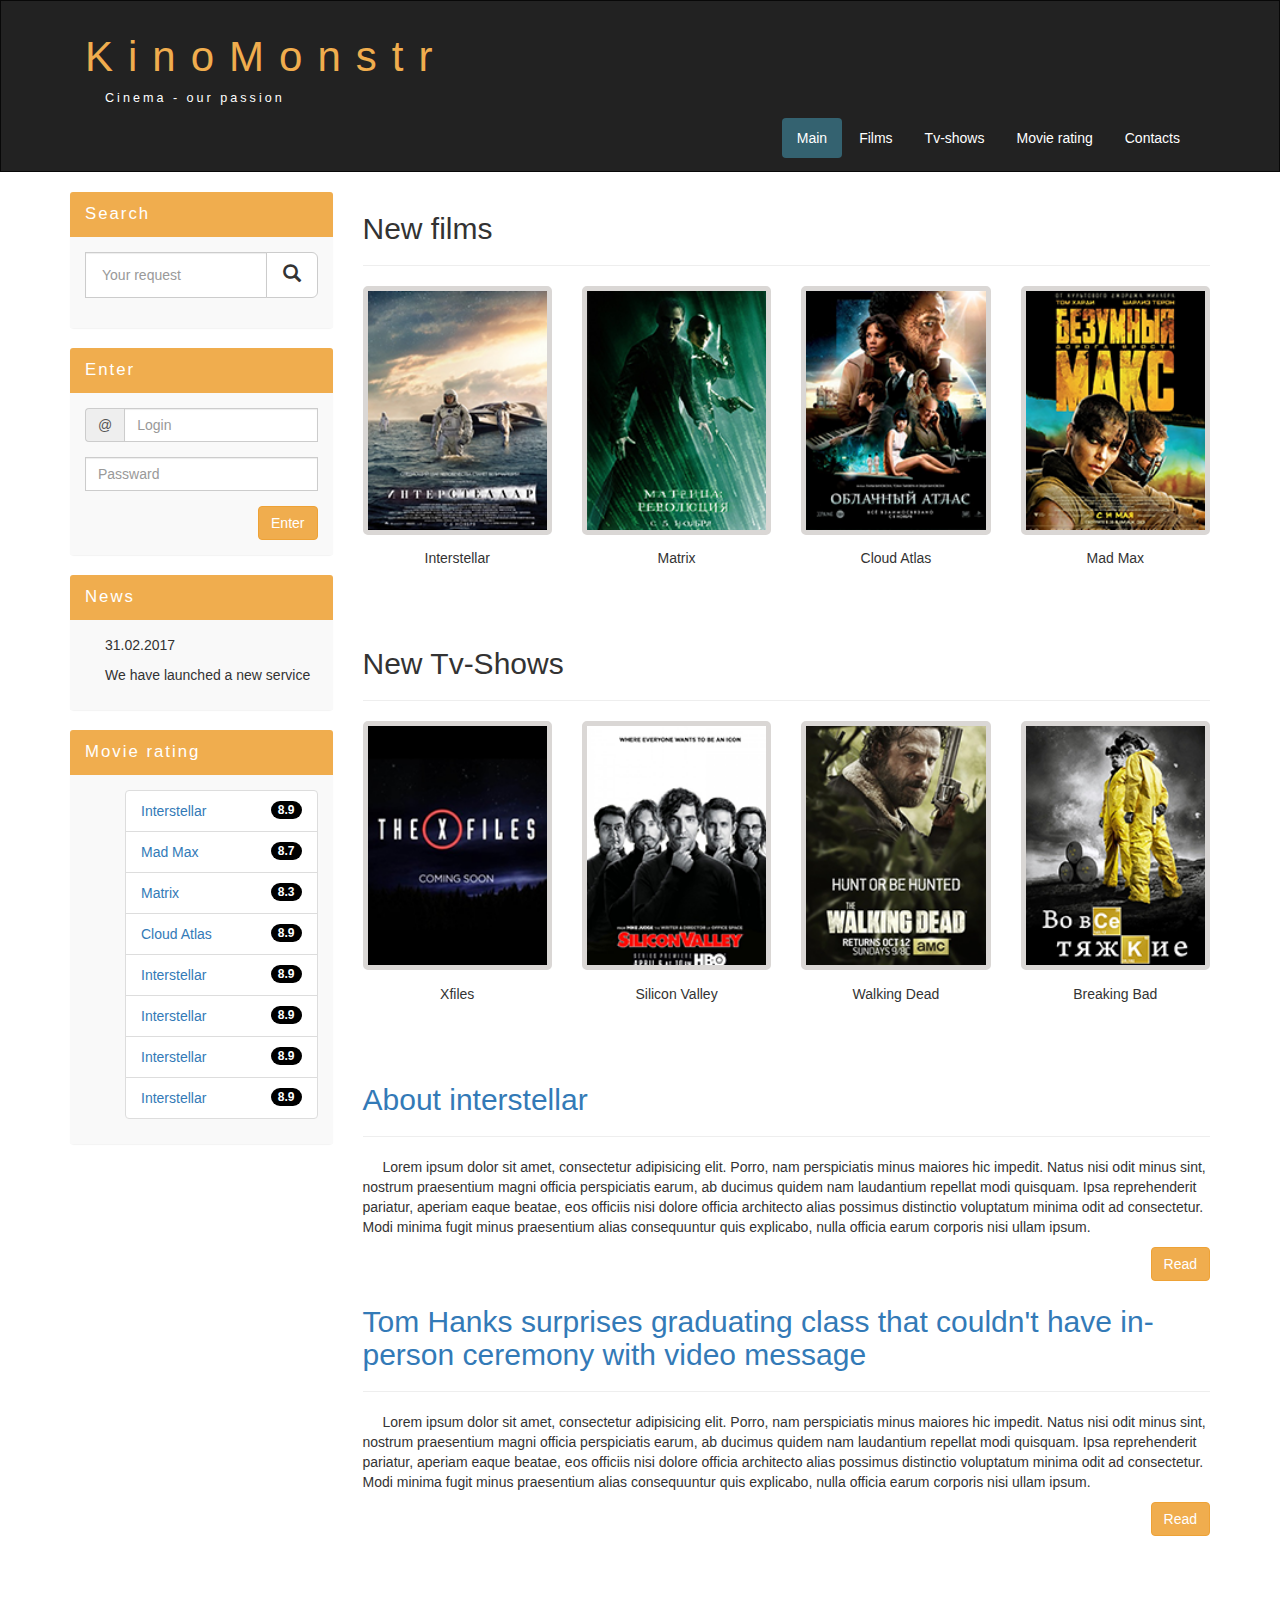
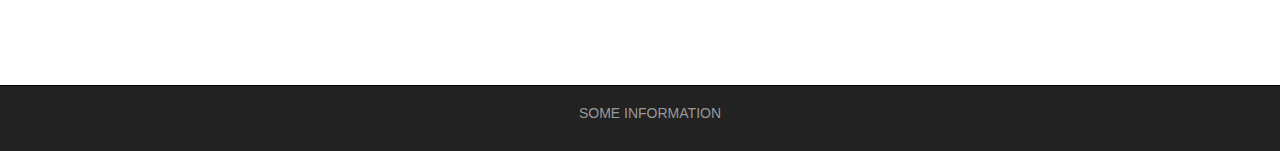
<file: kinomonster-bootstrap/index.html>
<!DOCTYPE html>
<html lang="en">
  <head>
    <meta charset="utf-8">
    <meta http-equiv="X-UA-Compatible" content="IE=edge">
    <meta name="viewport" content="width=device-width, initial-scale=1">
    <!-- The above 3 meta tags *must* come first in the head; any other head content must come *after* these tags -->
    <title>Main Kino-Monstr</title>

    <!-- Bootstrap -->
    <link href="assets/css/bootstrap.min.css" rel="stylesheet">
    <link rel="stylesheet" href="assets/css/style.css">

    <!-- HTML5 shim and Respond.js for IE8 support of HTML5 elements and media queries -->
    <!-- WARNING: Respond.js doesn't work if you view the page via file:// -->
    <!--[if lt IE 9]>
      <script src="https://oss.maxcdn.com/html5shiv/3.7.3/html5shiv.min.js"></script>
      <script src="https://oss.maxcdn.com/respond/1.4.2/respond.min.js"></script>
    <![endif]-->
</head>

<body>

    <div class="container-fluid">
        <div class="row">
            <nav role="navigation" class="navbar navbar-inverse">
                <div class="container">
                    <div class="navbar-header header">
                        <div class="container">
                            <div class="row">
                                <div class="col-lg-12">
                                    <h1><a href="#">KinoMonstr</a></h1>
                                    <p>Cinema - our passion</p>
                                </div>
                            </div>
                        </div>
                        <button type="button" data-target="#navbarCollapse" data-toggle="collapse" class="navbar-toggle">
                            <span class="sr-only">Toggle navigation</span>
                            <span class="icon-bar"></span>
                            <span class="icon-bar"></span>
                            <span class="icon-bar"></span>
                        </button>
                    </div>
                    <div id="navbarCollapse" class="collapse navbar-collapse navbar-right">

                        <ul class="nav nav-pills ">
                            <li class="active"> <a href="index.html">Main</a></li>
                            <li><a href="films.html">Films</a></li>
                            <li><a href="tv-shows.html">Tv-shows</a></li>
                            <li><a href="rating.html">Movie rating</a></li>
                            <li><a href="contact.hml">Contacts</a></li>
                        </ul>
                    </div>
                </div>

            </nav>
        </div>
    </div>
    <div class="wrapper">
        <div class="container">
            <div class="row">
                <div class="col-lg-9 col-lg-push-3">
                    <form role="search" class="visible-xs">
                        <div class="form-group">
                            <div class="input-group">
                                <input type="search" class="form-control input-lg" placeholder="Your request">
                                <div class="input-group-btn">
                                    <button class="btn btn-default btn-lg" type="submit"><i class="glyphicon glyphicon-search"></i></button>
                                </div>
                            </div>
                        </div>
                    </form>
                    <h2>New films</h2>
                    <hr>
                    <div class="row">

                        <div class="films_block col-lg-3 col-md-3 col-sm-3 col-xs-6">
                            <a href="show.html"><img src="assets/img/inter.png" alt="Interstellar"></a>
                            <div class="film_label "><a href="show.html">Interstellar</a></div>
                        </div>
                        <div class="films_block col-lg-3 col-md-3 col-sm-3 col-xs-6">
                            <a href="show.html"><img src="assets/img/matrix.png" alt="Matrix"></a>
                            <div class="film_label" ><a href="show.html">Matrix</a></div>
                        </div>
                        <div class="films_block col-lg-3 col-md-3 col-sm-3 col-xs-6">
                                <a href="show.html"><img src="assets/img/cloud.png" alt="Cloud Atlas"></a>
                            <div class="film_label"><a href="show.html">Cloud Atlas</a></div>
                        </div>
                        <div class="films_block col-lg-3 col-md-3 col-sm-3 col-xs-6">
                            <a href="show.html"><img src="assets/img/max.png" alt="Mad Max"></a>
                            <div class="film_label"><a href="show.html">Mad Max</a></div>
                        </div>

                    </div>
                    <div class="margin-8"></div>
                    <h2>New Tv-Shows</h2>
                    <hr>
                    <div class="row">

                        <div class="tv-shows_block col-lg-3 col-md-3 col-sm-3 col-xs-6">
                            <a href="show.html"><img src="assets/img/xfiles.png" alt="Xfiles"></a>
                            <div class="tv-shows_label"><a href="show.html">Xfiles</a></div>
                        </div>
                        <div class="tv-shows_block col-lg-3 col-md-3 col-sm-3 col-xs-6">
                            <a href="show.html"><img src="assets/img/silicon.png" alt="SiliconValley"></a>
                            <div class="tv-shows_label"><a href="show.html">Silicon Valley</a></div>
                        </div>
                        <div class="tv-shows_block col-lg-3 col-md-3 col-sm-3 col-xs-6">
                            <a href="show.html"><img src="assets/img/dead.png" alt="WalkingDead"></a>
                            <div class="tv-shows_label"><a href="show.html">Walking Dead</a></div>
                        </div>
                        <div class="tv-shows_block col-lg-3 col-md-3 col-sm-3 col-xs-6">
                            <a href="show.html"><img src="assets/img/breakingbad.png" alt="BreakingBad"></a>
                            <div class="tv-shows_label"><a href="show.html">Breaking Bad</a></div>
                        </div>
                    </div>

                    <div class="margin-8"></div>
                    <a href="#">
                        <h2>About interstellar</h2>
                    </a>
                    <hr>
                    <p>Lorem ipsum dolor sit amet, consectetur adipisicing elit. Porro, nam perspiciatis minus maiores hic impedit. Natus nisi odit minus sint, nostrum praesentium magni officia perspiciatis earum, ab ducimus quidem nam laudantium repellat modi quisquam. Ipsa reprehenderit pariatur, aperiam eaque beatae, eos officiis nisi dolore officia architecto alias possimus distinctio voluptatum minima odit ad consectetur. Modi minima fugit minus praesentium alias consequuntur quis explicabo, nulla officia earum corporis nisi ullam ipsum.</p>
                    <a href="#" class="btn btn-warning  pull-right">Read</a>

                    <div class="margin-8"></div>
                    <a href="#">
                        <h2>Tom Hanks surprises graduating class that couldn't have in-person ceremony with video message</h2>
                    </a>
                    <hr>
                    <p>Lorem ipsum dolor sit amet, consectetur adipisicing elit. Porro, nam perspiciatis minus maiores hic impedit. Natus nisi odit minus sint, nostrum praesentium magni officia perspiciatis earum, ab ducimus quidem nam laudantium repellat modi quisquam. Ipsa reprehenderit pariatur, aperiam eaque beatae, eos officiis nisi dolore officia architecto alias possimus distinctio voluptatum minima odit ad consectetur. Modi minima fugit minus praesentium alias consequuntur quis explicabo, nulla officia earum corporis nisi ullam ipsum.</p>
                    <a href="#" class="btn btn-warning pull-right">Read</a>
                    <div class="margin-8 clear"></div>
                </div>
                <div class="col-lg-3 col-lg-pull-9">
                    <div class="panel panel-info hidden-xs">
                        <div class="panel-heading">
                            <div class="sidebar-header">Search</div>
                        </div>
                        <div class="panel-body">
                            <form role="search">
                                <div class="form-group">
                                    <div class="input-group">
                                        <input type="search" class="form-control input-lg" placeholder="Your request">
                                        <div class="input-group-btn">
                                            <button class="btn btn-default btn-lg" type="submit"><i class="glyphicon glyphicon-search"></i></button>
                                        </div>
                                    </div>
                                </div>
                            </form>
                        </div>
                    </div>
                    <div class="panel panel-info ">
                        <div class="panel-heading">
                            <div class="sidebar-header">Enter</div>
                        </div>
                        <div class="panel-body">
                            <form role="form">
                                <div class="form-group">
                                  <div class="input-group">
                                      <span class="input-group-addon">@</span>
                                    <input type="text" class="form-control input-lage" placeholder="Login">
                                  </div>
                                   
                                </div>
                                <div class="form-group">
                                    <input type="passward" class="form-control input-lage" placeholder="Passward">
                                </div>
                                <button type="submit" class="btn btn-warning pull-right"> Enter</button>
                            </form>
                        </div>
                    </div>
                    <div class="panel panel-info">
                        <div class="panel-heading">
                            <div class="sidebar-header">News</div>
                        </div>
                        <div class="panel-body">
                            <p>31.02.2017 </p>
                            <p>We have launched a new service</p>
                        </div>
                    </div>
                    <div class="panel panel-info">
                        <div class="panel-heading">
                            <div class="sidebar-header">Movie rating</div>
                        </div>
                        <div class="panel-body">

                            <ul class="list group">
                                <li class="list-group-item list-item-group-warning">
                                    <span class="badge">8.9</span>
                                    <a href="#">Interstellar</a>

                                </li>
                                <li class="list-group-item list-item-group-warning">
                                    <span class="badge">8.7</span>
                                    <a href="#">Mad Max</a>

                                </li>
                                <li class="list-group-item list-item-group-warning">
                                    <span class="badge">8.3</span>
                                    <a href="#">Matrix</a>

                                </li>
                                <li class="list-group-item list-item-group-warning">
                                    <span class="badge">8.9</span>
                                    <a href="#">Cloud Atlas</a>

                                </li>
                                <li class="list-group-item list-item-group-warning">
                                    <span class="badge">8.9</span>
                                    <a href="#">Interstellar</a>

                                </li>
                                <li class="list-group-item list-item-group-warning">
                                    <span class="badge">8.9</span>
                                    <a href="#">Interstellar</a>

                                </li>
                                <li class="list-group-item list-item-group-warning">
                                    <span class="badge">8.9</span>
                                    <a href="#">Interstellar</a>

                                </li>
                                <li class="list-group-item list-item-group-warning">
                                    <span class="badge">8.9</span>
                                    <a href="#">Interstellar</a>

                                </li>
                            </ul>
                        </div>
                    </div>

                </div>
            </div>
        </div>
        <div class="clear">
        </div>
    </div>
    <footer>
        <div class="container">
            <p class="text-center"><a href="#">SOME INFORMATION</a></p>
        </div>
    </footer>


    <!-- jQuery (necessary for Bootstrap's JavaScript plugins) -->
    <script src="https://ajax.googleapis.com/ajax/libs/jquery/1.12.4/jquery.min.js"></script>
    <!-- Include all compiled plugins (below), or include individual files as needed -->
    <script src="assets/js/bootstrap.min.js"></script>
    <script src="js/script.js"></script>
</body></html>
</file>
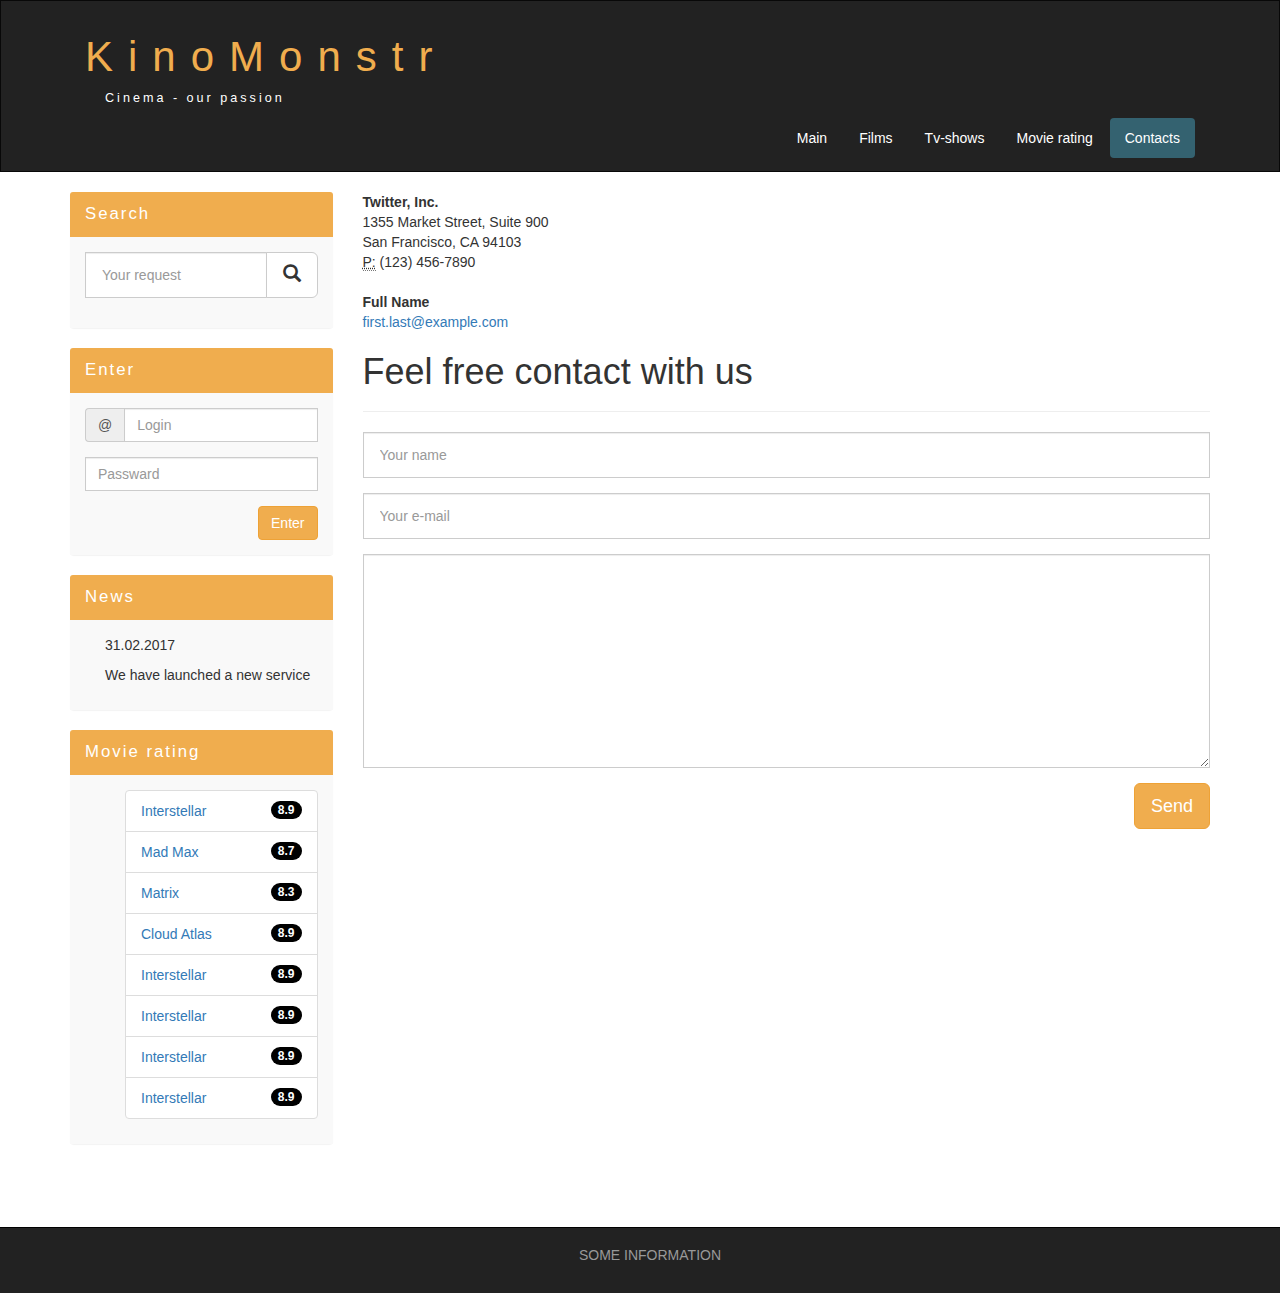
<file: kinomonster-bootstrap/contact.html>
<!DOCTYPE html>
<html lang="en">
  <head>
    <meta charset="utf-8">
    <meta http-equiv="X-UA-Compatible" content="IE=edge">
    <meta name="viewport" content="width=device-width, initial-scale=1">
    <!-- The above 3 meta tags *must* come first in the head; any other head content must come *after* these tags -->
    <title>Contacts KinoMonstr</title>

    <!-- Bootstrap -->
    <link href="assets/css/bootstrap.min.css" rel="stylesheet">
    <link rel="stylesheet" href="assets/css/style.css">

    <!-- HTML5 shim and Respond.js for IE8 support of HTML5 elements and media queries -->
    <!-- WARNING: Respond.js doesn't work if you view the page via file:// -->
    <!--[if lt IE 9]>
      <script src="https://oss.maxcdn.com/html5shiv/3.7.3/html5shiv.min.js"></script>
      <script src="https://oss.maxcdn.com/respond/1.4.2/respond.min.js"></script>
    <![endif]-->
</head>

<body>

    <div class="container-fluid">
        <div class="row">
            <nav role="navigation" class="navbar navbar-inverse">
                <div class="container">
                    <div class="navbar-header header">
                        <div class="container">
                            <div class="row">
                                <div class="col-lg-12">
                                    <h1><a href="#">KinoMonstr</a></h1>
                                    <p>Cinema - our passion</p>
                                </div>
                            </div>
                        </div>
                        <button type="button" data-target="#navbarCollapse" data-toggle="collapse" class="navbar-toggle">
                            <span class="sr-only">Toggle navigation</span>
                            <span class="icon-bar"></span>
                            <span class="icon-bar"></span>
                            <span class="icon-bar"></span>
                        </button>
                    </div>
                    <div id="navbarCollapse" class="collapse navbar-collapse navbar-right">

                        <ul class="nav nav-pills ">
                            <li><a href="index.html">Main</a></li>
                            <li><a href="films.html">Films</a></li>
                            <li><a href="tv-shows.html">Tv-shows</a></li>
                            <li><a href="rating.html">Movie rating</a></li>
                            <li class="active"><a href="contact.html">Contacts</a></li>
                        </ul>
                    </div>
                </div>

            </nav>
        </div>
    </div>
    <div class="wrapper">
        <div class="container">
            <div class="row">
                <div class="col-lg-9 col-lg-push-3">
                    <form role="search" class="visible-xs">
                        <div class="form-group">
                            <div class="input-group">
                                <input type="search" class="form-control input-lg" placeholder="Your request">
                                <div class="input-group-btn">
                                    <button class="btn btn-default btn-lg" type="submit"><i class="glyphicon glyphicon-search"></i></button>
                                </div>
                            </div>
                        </div>
                    </form>

                    <address>
                        <strong>Twitter, Inc.</strong><br>
                        1355 Market Street, Suite 900<br>
                        San Francisco, CA 94103<br>
                        <abbr title="Phone">P:</abbr> (123) 456-7890
                    </address>

                    <address>
                        <strong>Full Name</strong><br>
                        <a href="mailto:#">first.last@example.com</a>
                    </address>
                    
                    
                    <h1>Feel free contact with us</h1>
                    <hr>
                    <form class="clearfix">
                        <div class="form-group">
                            <input type="text" placeholder="Your name" class="form-control input-lg">
                        </div>
                        <div class="form-group">
                            <input type="text" placeholder="Your e-mail" class="form-control input-lg">
                        </div>
                        <div class="form-group">
                            <textarea class="form-control" rows="10"></textarea>
                        </div>
                        <button class="btn btn-lg btn-warning pull-right">Send</button>
                    </form>
                    <div class="margin-8"></div>


                </div>
               

                <div class="col-lg-3 col-lg-pull-9">
                    <div class="panel panel-info hidden-xs">
                        <div class="panel-heading">
                            <div class="sidebar-header">Search</div>
                        </div>
                        <div class="panel-body">
                            <form role="search">
                                <div class="form-group">
                                    <div class="input-group">
                                        <input type="search" class="form-control input-lg" placeholder="Your request">
                                        <div class="input-group-btn">
                                            <button class="btn btn-default btn-lg" type="submit"><i class="glyphicon glyphicon-search"></i></button>
                                        </div>
                                    </div>
                                </div>
                            </form>
                        </div>
                    </div>
                    <div class="panel panel-info ">
                        <div class="panel-heading">
                            <div class="sidebar-header">Enter</div>
                        </div>
                        <div class="panel-body">
                            <form role="form">
                                <div class="form-group">
                                    <div class="input-group">
                                        <span class="input-group-addon">@</span>
                                        <input type="text" class="form-control input-lage" placeholder="Login">
                                    </div>

                                </div>
                                <div class="form-group">
                                    <input type="passward" class="form-control input-lage" placeholder="Passward">
                                </div>
                                <button type="submit" class="btn btn-warning pull-right"> Enter</button>
                            </form>
                        </div>
                    </div>
                    <div class="panel panel-info">
                        <div class="panel-heading">
                            <div class="sidebar-header">News</div>
                        </div>
                        <div class="panel-body">
                            <p>31.02.2017 </p>
                            <p>We have launched a new service</p>
                        </div>
                    </div>
                    <div class="panel panel-info">
                        <div class="panel-heading">
                            <div class="sidebar-header">Movie rating</div>
                        </div>
                        <div class="panel-body">

                            <ul class="list group">
                                <li class="list-group-item list-item-group-warning">
                                    <span class="badge">8.9</span>
                                    <a href="#">Interstellar</a>

                                </li>
                                <li class="list-group-item list-item-group-warning">
                                    <span class="badge">8.7</span>
                                    <a href="#">Mad Max</a>

                                </li>
                                <li class="list-group-item list-item-group-warning">
                                    <span class="badge">8.3</span>
                                    <a href="#">Matrix</a>

                                </li>
                                <li class="list-group-item list-item-group-warning">
                                    <span class="badge">8.9</span>
                                    <a href="#">Cloud Atlas</a>

                                </li>
                                <li class="list-group-item list-item-group-warning">
                                    <span class="badge">8.9</span>
                                    <a href="#">Interstellar</a>

                                </li>
                                <li class="list-group-item list-item-group-warning">
                                    <span class="badge">8.9</span>
                                    <a href="#">Interstellar</a>

                                </li>
                                <li class="list-group-item list-item-group-warning">
                                    <span class="badge">8.9</span>
                                    <a href="#">Interstellar</a>

                                </li>
                                <li class="list-group-item list-item-group-warning">
                                    <span class="badge">8.9</span>
                                    <a href="#">Interstellar</a>

                                </li>
                            </ul>
                        </div>
                    </div>

                </div>
            </div>
        </div>
        <div class="clear">
        </div>
    </div>
    <footer>
        <div class="container">
            <p class="text-center"><a href="#">SOME INFORMATION</a></p>
        </div>
    </footer>


    <!-- jQuery (necessary for Bootstrap's JavaScript plugins) -->
    <script src="https://ajax.googleapis.com/ajax/libs/jquery/1.12.4/jquery.min.js"></script>
    <!-- Include all compiled plugins (below), or include individual files as needed -->
    <script src="assets/js/bootstrap.min.js"></script>
    <script src="js/script.js"></script>
</body></html>
</file>
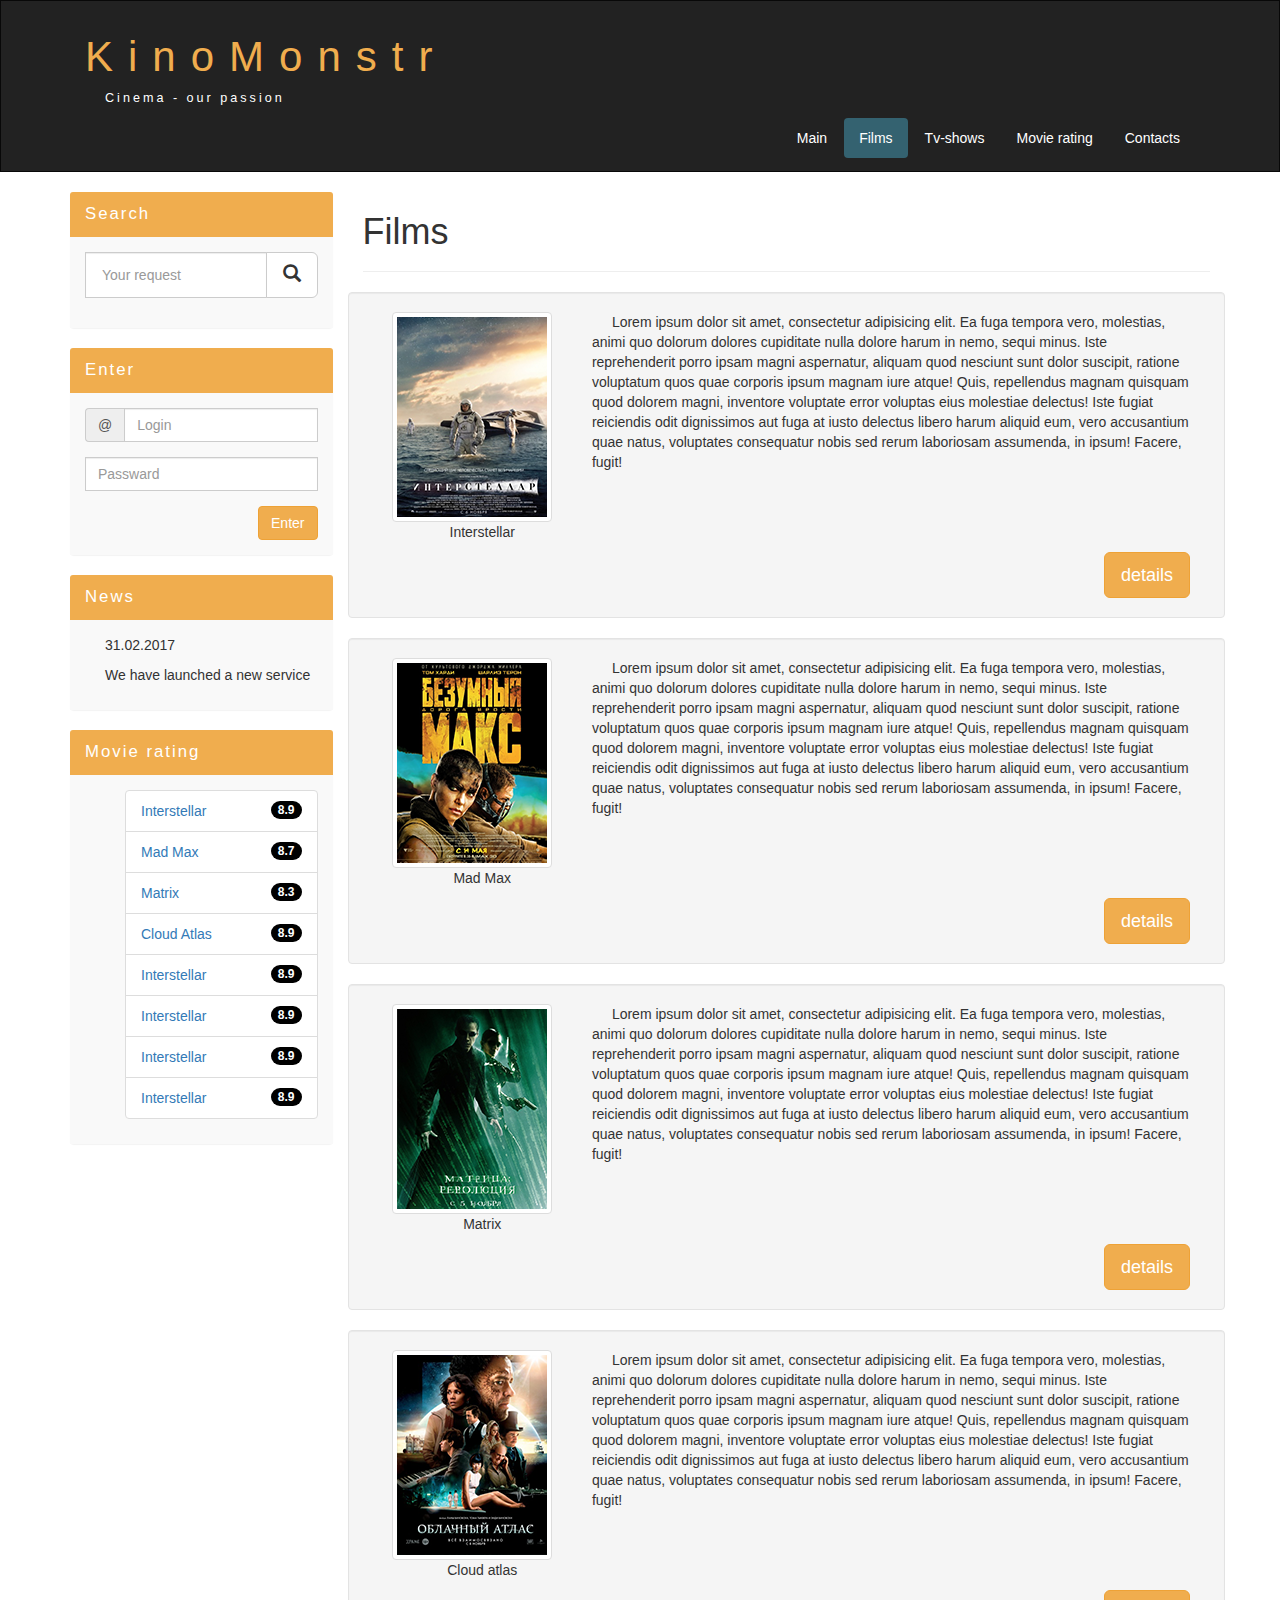
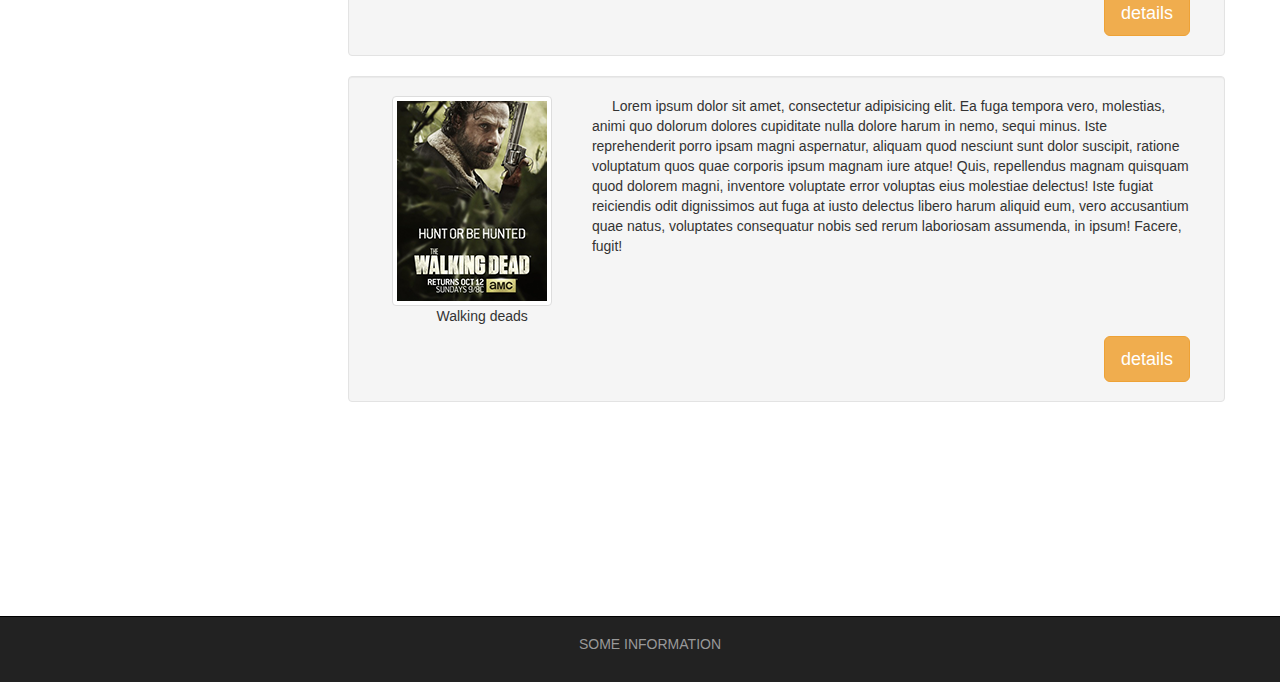
<file: kinomonster-bootstrap/films.html>
<!DOCTYPE html>
<html lang="en">
  <head>
    <meta charset="utf-8">
    <meta http-equiv="X-UA-Compatible" content="IE=edge">
    <meta name="viewport" content="width=device-width, initial-scale=1">
    <!-- The above 3 meta tags *must* come first in the head; any other head content must come *after* these tags -->
    <title>Films Kino-Monstr</title>

    <!-- Bootstrap -->
    <link href="assets/css/bootstrap.min.css" rel="stylesheet">
    <link rel="stylesheet" href="assets/css/style.css">

    <!-- HTML5 shim and Respond.js for IE8 support of HTML5 elements and media queries -->
    <!-- WARNING: Respond.js doesn't work if you view the page via file:// -->
    <!--[if lt IE 9]>
      <script src="https://oss.maxcdn.com/html5shiv/3.7.3/html5shiv.min.js"></script>
      <script src="https://oss.maxcdn.com/respond/1.4.2/respond.min.js"></script>
    <![endif]-->
</head>

<body>

    <div class="container-fluid">
        <div class="row">
            <nav role="navigation" class="navbar navbar-inverse">
                <div class="container">
                    <div class="navbar-header header">
                        <div class="container">
                            <div class="row">
                                <div class="col-lg-12">
                                    <h1><a href="#">KinoMonstr</a></h1>
                                    <p>Cinema - our passion</p>
                                </div>
                            </div>
                        </div>
                        <button type="button" data-target="#navbarCollapse" data-toggle="collapse" class="navbar-toggle">
                            <span class="sr-only">Toggle navigation</span>
                            <span class="icon-bar"></span>
                            <span class="icon-bar"></span>
                            <span class="icon-bar"></span>
                        </button>
                    </div>
                    <div id="navbarCollapse" class="collapse navbar-collapse navbar-right">

                        <ul class="nav nav-pills ">
                            <li> <a href="index.html">Main</a></li>
                            <li class="active"><a href="show.html">Films</a></li>
                            <li><a href="tv-shows.html">Tv-shows</a></li>
                            <li><a href="rating.html">Movie rating</a></li>
                            <li><a href="contact.html">Contacts</a></li>
                        </ul>
                    </div>
                </div>

            </nav>
        </div>
    </div>
    <div class="wrapper">
        <div class="container">
            <div class="row">
                <div class="col-lg-9 col-lg-push-3">
                    <form role="search" class="visible-xs">
                        <div class="form-group">
                            <div class="input-group">
                                <input type="search" class="form-control input-lg" placeholder="Your request">
                                <div class="input-group-btn">
                                    <button class="btn btn-default btn-lg" type="submit"><i class="glyphicon glyphicon-search"></i></button>
                                </div>
                            </div>
                        </div>
                    </form>
                    <h1>Films</h1>
                    <hr>
                    <div class="row">
                        <div class="well clearfix">
                            <div class="col-lg-3 col-md-2 text-center">
                                <a href="show.html"><img class="img-thumbnail" src="assets/img/inter.png" alt="Interstellar"></a>
                                <p><a href="show.html">Interstellar</a></p>
                            </div>
                            <div class="col-lg-9 col-md-10">
                                <p>Lorem ipsum dolor sit amet, consectetur adipisicing elit. Ea fuga tempora vero, molestias, animi quo dolorum dolores cupiditate nulla dolore harum in nemo, sequi minus. Iste reprehenderit porro ipsam magni aspernatur, aliquam quod nesciunt sunt dolor suscipit, ratione voluptatum quos quae corporis ipsum magnam iure atque! Quis, repellendus magnam quisquam quod dolorem magni, inventore voluptate error voluptas eius molestiae delectus! Iste fugiat reiciendis odit dignissimos aut fuga at iusto delectus libero harum aliquid eum, vero accusantium quae natus, voluptates consequatur nobis sed rerum laboriosam assumenda, in ipsum! Facere, fugit!</p>
                            </div>
                            <div class="col-lg-12">
                                <a href="show.html" class="btn btn-lg btn-warning pull-right">details</a>
                            </div>
                        </div>
                    </div>
                      <div class="row">
                        <div class="well clearfix">
                            <div class="col-lg-3 col-md-2 text-center">
                                <a href="show.html"><img class="img-thumbnail" src="assets/img/max.png" alt="Mad Max"></a>
                                <p><a href="show.html">Mad Max</a></p>
                            </div>
                            <div class="col-lg-9 col-md-10">
                                <p>Lorem ipsum dolor sit amet, consectetur adipisicing elit. Ea fuga tempora vero, molestias, animi quo dolorum dolores cupiditate nulla dolore harum in nemo, sequi minus. Iste reprehenderit porro ipsam magni aspernatur, aliquam quod nesciunt sunt dolor suscipit, ratione voluptatum quos quae corporis ipsum magnam iure atque! Quis, repellendus magnam quisquam quod dolorem magni, inventore voluptate error voluptas eius molestiae delectus! Iste fugiat reiciendis odit dignissimos aut fuga at iusto delectus libero harum aliquid eum, vero accusantium quae natus, voluptates consequatur nobis sed rerum laboriosam assumenda, in ipsum! Facere, fugit!</p>
                            </div>
                            <div class="col-lg-12">
                                <a href="show.html" class="btn btn-lg btn-warning pull-right">details</a>
                            </div>
                        </div>
                    </div>
                      <div class="row">
                        <div class="well clearfix">
                            <div class="col-lg-3 col-md-2 text-center">
                                <a href="show.html"><img class="img-thumbnail" src="assets/img/matrix.png" alt="Matrix"></a>
                                <p><a href="show.html">Matrix</a></p>
                            </div>
                            <div class="col-lg-9 col-md-10">
                                <p>Lorem ipsum dolor sit amet, consectetur adipisicing elit. Ea fuga tempora vero, molestias, animi quo dolorum dolores cupiditate nulla dolore harum in nemo, sequi minus. Iste reprehenderit porro ipsam magni aspernatur, aliquam quod nesciunt sunt dolor suscipit, ratione voluptatum quos quae corporis ipsum magnam iure atque! Quis, repellendus magnam quisquam quod dolorem magni, inventore voluptate error voluptas eius molestiae delectus! Iste fugiat reiciendis odit dignissimos aut fuga at iusto delectus libero harum aliquid eum, vero accusantium quae natus, voluptates consequatur nobis sed rerum laboriosam assumenda, in ipsum! Facere, fugit!</p>
                            </div>
                            <div class="col-lg-12">
                                <a href="show.html" class="btn btn-lg btn-warning pull-right">details</a>
                            </div>
                        </div>
                    </div>
                      <div class="row">
                        <div class="well clearfix">
                            <div class="col-lg-3 col-md-2 text-center">
                                <a href="show.html"><img class="img-thumbnail" src="assets/img/cloud.png" alt="Cloud atlas"></a>
                                <p><a href="show.html">Cloud atlas</a></p>
                            </div>
                            <div class="col-lg-9 col-md-10">
                                <p>Lorem ipsum dolor sit amet, consectetur adipisicing elit. Ea fuga tempora vero, molestias, animi quo dolorum dolores cupiditate nulla dolore harum in nemo, sequi minus. Iste reprehenderit porro ipsam magni aspernatur, aliquam quod nesciunt sunt dolor suscipit, ratione voluptatum quos quae corporis ipsum magnam iure atque! Quis, repellendus magnam quisquam quod dolorem magni, inventore voluptate error voluptas eius molestiae delectus! Iste fugiat reiciendis odit dignissimos aut fuga at iusto delectus libero harum aliquid eum, vero accusantium quae natus, voluptates consequatur nobis sed rerum laboriosam assumenda, in ipsum! Facere, fugit!</p>
                            </div>
                            <div class="col-lg-12">
                                <a href="show.html" class="btn btn-lg btn-warning pull-right">details</a>
                            </div>
                        </div>
                    </div>
                      <div class="row">
                        <div class="well clearfix">
                            <div class="col-lg-3 col-md-2 text-center">
                                <a href="show.html"><img class="img-thumbnail" src="assets/img/dead.png" alt="Walking deads"></a>
                                <p><a href="show.html">Walking deads</a></p>
                            </div>
                            <div class="col-lg-9 col-md-10">
                                <p>Lorem ipsum dolor sit amet, consectetur adipisicing elit. Ea fuga tempora vero, molestias, animi quo dolorum dolores cupiditate nulla dolore harum in nemo, sequi minus. Iste reprehenderit porro ipsam magni aspernatur, aliquam quod nesciunt sunt dolor suscipit, ratione voluptatum quos quae corporis ipsum magnam iure atque! Quis, repellendus magnam quisquam quod dolorem magni, inventore voluptate error voluptas eius molestiae delectus! Iste fugiat reiciendis odit dignissimos aut fuga at iusto delectus libero harum aliquid eum, vero accusantium quae natus, voluptates consequatur nobis sed rerum laboriosam assumenda, in ipsum! Facere, fugit!</p>
                            </div>
                            <div class="col-lg-12">
                                <a href="show.html" class="btn btn-lg btn-warning pull-right">details</a>
                            </div>
                        </div>
                    </div>
                    
                    <div class="margin-8 clear"></div>
                </div>
                <div class="col-lg-3 col-lg-pull-9">
                    <div class="panel panel-info hidden-xs">
                        <div class="panel-heading">
                            <div class="sidebar-header">Search</div>
                        </div>
                        <div class="panel-body">
                            <form role="search">
                                <div class="form-group">
                                    <div class="input-group">
                                        <input type="search" class="form-control input-lg" placeholder="Your request">
                                        <div class="input-group-btn">
                                            <button class="btn btn-default btn-lg" type="submit"><i class="glyphicon glyphicon-search"></i></button>
                                        </div>
                                    </div>
                                </div>
                            </form>
                        </div>
                    </div>
                    <div class="panel panel-info ">
                        <div class="panel-heading">
                            <div class="sidebar-header">Enter</div>
                        </div>
                        <div class="panel-body">
                            <form role="form">
                                <div class="form-group">
                                  <div class="input-group">
                                      <span class="input-group-addon">@</span>
                                    <input type="text" class="form-control input-lage" placeholder="Login">
                                  </div>
                                   
                                </div>
                                <div class="form-group">
                                    <input type="passward" class="form-control input-lage" placeholder="Passward">
                                </div>
                                <button type="submit" class="btn btn-warning pull-right"> Enter</button>
                            </form>
                        </div>
                    </div>
                    <div class="panel panel-info">
                        <div class="panel-heading">
                            <div class="sidebar-header">News</div>
                        </div>
                        <div class="panel-body">
                            <p>31.02.2017 </p>
                            <p>We have launched a new service</p>
                        </div>
                    </div>
                    <div class="panel panel-info">
                        <div class="panel-heading">
                            <div class="sidebar-header">Movie rating</div>
                        </div>
                        <div class="panel-body">

                            <ul class="list group">
                                <li class="list-group-item list-item-group-warning">
                                    <span class="badge">8.9</span>
                                    <a href="#">Interstellar</a>

                                </li>
                                <li class="list-group-item list-item-group-warning">
                                    <span class="badge">8.7</span>
                                    <a href="#">Mad Max</a>

                                </li>
                                <li class="list-group-item list-item-group-warning">
                                    <span class="badge">8.3</span>
                                    <a href="#">Matrix</a>

                                </li>
                                <li class="list-group-item list-item-group-warning">
                                    <span class="badge">8.9</span>
                                    <a href="#">Cloud Atlas</a>

                                </li>
                                <li class="list-group-item list-item-group-warning">
                                    <span class="badge">8.9</span>
                                    <a href="#">Interstellar</a>

                                </li>
                                <li class="list-group-item list-item-group-warning">
                                    <span class="badge">8.9</span>
                                    <a href="#">Interstellar</a>

                                </li>
                                <li class="list-group-item list-item-group-warning">
                                    <span class="badge">8.9</span>
                                    <a href="#">Interstellar</a>

                                </li>
                                <li class="list-group-item list-item-group-warning">
                                    <span class="badge">8.9</span>
                                    <a href="#">Interstellar</a>

                                </li>
                            </ul>
                        </div>
                    </div>

                </div>
            </div>
        </div>
        <div class="clear">
        </div>
    </div>
    <footer>
        <div class="container">
            <p class="text-center"><a href="#">SOME INFORMATION</a></p>
        </div>
    </footer>


    <!-- jQuery (necessary for Bootstrap's JavaScript plugins) -->
    <script src="https://ajax.googleapis.com/ajax/libs/jquery/1.12.4/jquery.min.js"></script>
    <!-- Include all compiled plugins (below), or include individual files as needed -->
    <script src="assets/js/bootstrap.min.js"></script>
    <script src="js/script.js"></script>
</body></html>
</file>
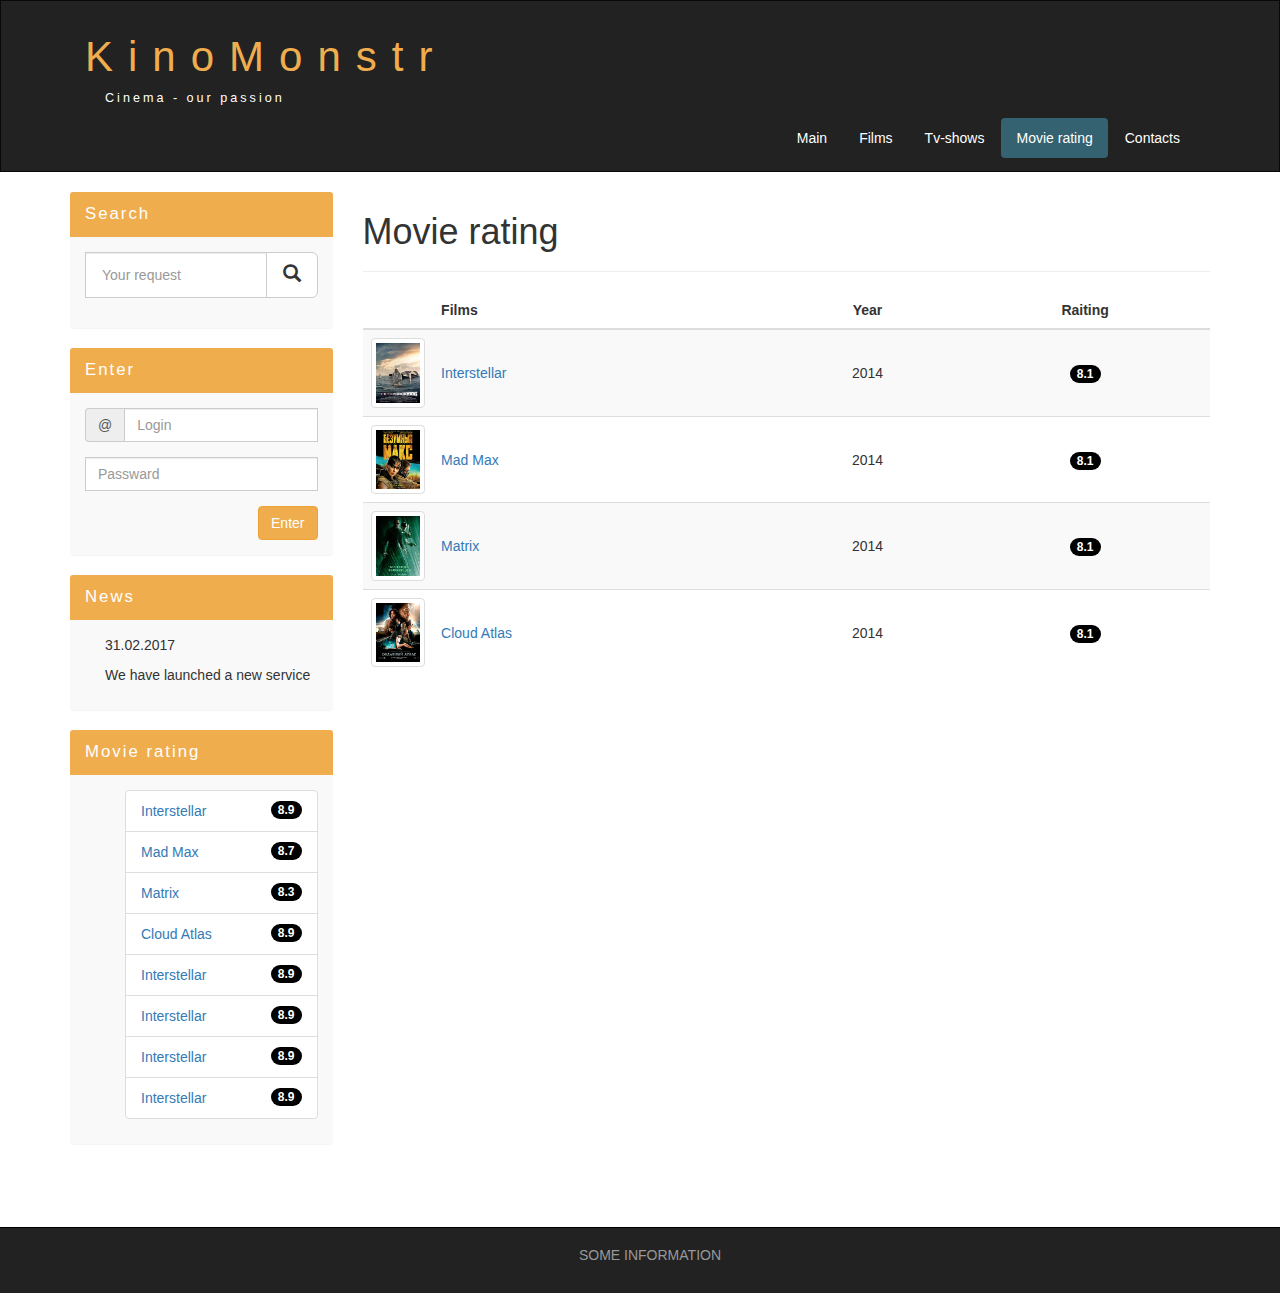
<file: kinomonster-bootstrap/rating.html>
<!DOCTYPE html>
<html lang="en">
  <head>
    <meta charset="utf-8">
    <meta http-equiv="X-UA-Compatible" content="IE=edge">
    <meta name="viewport" content="width=device-width, initial-scale=1">
    <!-- The above 3 meta tags *must* come first in the head; any other head content must come *after* these tags -->
    <title>Rating Kino-Monstr</title>

    <!-- Bootstrap -->
    <link href="assets/css/bootstrap.min.css" rel="stylesheet">
    <link rel="stylesheet" href="assets/css/style.css">

    <!-- HTML5 shim and Respond.js for IE8 support of HTML5 elements and media queries -->
    <!-- WARNING: Respond.js doesn't work if you view the page via file:// -->
    <!--[if lt IE 9]>
      <script src="https://oss.maxcdn.com/html5shiv/3.7.3/html5shiv.min.js"></script>
      <script src="https://oss.maxcdn.com/respond/1.4.2/respond.min.js"></script>
    <![endif]-->
</head>

<body>

    <div class="container-fluid">
        <div class="row">
            <nav role="navigation" class="navbar navbar-inverse">
                <div class="container">
                    <div class="navbar-header header">
                        <div class="container">
                            <div class="row">
                                <div class="col-lg-12">
                                    <h1><a href="#">KinoMonstr</a></h1>
                                    <p>Cinema - our passion</p>
                                </div>
                            </div>
                        </div>
                        <button type="button" data-target="#navbarCollapse" data-toggle="collapse" class="navbar-toggle">
                            <span class="sr-only">Toggle navigation</span>
                            <span class="icon-bar"></span>
                            <span class="icon-bar"></span>
                            <span class="icon-bar"></span>
                        </button>
                    </div>
                    <div id="navbarCollapse" class="collapse navbar-collapse navbar-right">

                        <ul class="nav nav-pills ">
                            <li><a href="index.html">Main</a></li>
                            <li><a href="films.html">Films</a></li>
                            <li><a href="tv-shows.html">Tv-shows</a></li>
                            <li class="active"><a href="rating.html">Movie rating</a></li>
                            <li><a href="contact.html">Contacts</a></li>
                        </ul>
                    </div>
                </div>

            </nav>
        </div>
    </div>
    <div class="wrapper">
        <div class="container">
            <div class="row">
                <div class="col-lg-9 col-lg-push-3">
                    <form role="search" class="visible-xs">
                        <div class="form-group">
                            <div class="input-group">
                                <input type="search" class="form-control input-lg" placeholder="Your request">
                                <div class="input-group-btn">
                                    <button class="btn btn-default btn-lg" type="submit"><i class="glyphicon glyphicon-search"></i></button>
                                </div>
                            </div>
                        </div>
                    </form>



                    <h1>Movie rating</h1>
                    <hr>
                    <table class="table  table-striped">
                        <thead>
                            <th></th>
                            <th>Films</th>
                            <th class="text-center">Year</th>
                            <th class="text-center">Raiting</th>
                        </thead>
                        <tbody>
                            <tr>
                                <td class="col-lg-1 col-md-1 col-xs-2">
                                    <img class="img-responsive img-thumbnail" src="assets/img/inter.png" alt="Interstellar">
                                </td>
                                <td class="vert-align"><a href="show.html">Interstellar</a></td>
                                <td class="text-center vert-align">2014</td>
                                <td class="text-center vert-align"><span class="badge">8.1</span></td>
                            </tr>
                            <tr>
                                <td class="col-lg-1 col-md-1 col-xs-2">
                                    <img class="img-responsive img-thumbnail" src="assets/img/max.png" alt="Mad Max">
                                </td>
                                <td class="vert-align"><a href="show.html">Mad Max</a></td>
                                <td class="text-center vert-align">2014</td>
                                <td class="text-center vert-align"><span class="badge">8.1</span></td>
                            </tr>
                            <tr>
                                <td class="col-lg-1 col-md-1 col-xs-2">
                                    <img class="img-responsive img-thumbnail" src="assets/img/matrix.png" alt="Matrix">
                                </td>
                                <td class="vert-align"><a href="show.html">Matrix</a></td>
                                <td class="text-center vert-align">2014</td>
                                <td class="text-center vert-align"><span class="badge">8.1</span></td>
                            </tr>
                            <tr>
                                <td class="col-lg-1 col-md-1 col-xs-2">
                                    <img class="img-responsive img-thumbnail" src="assets/img/cloud.png" alt="Cloud Atlas">
                                </td>
                                <td class="vert-align"><a href="show.html">Cloud Atlas</a></td>
                                <td class="text-center vert-align">2014</td>
                                <td class="text-center vert-align"><span class="badge">8.1</span></td>
                            </tr>
                           
                        </tbody>
                    </table>
                    <div class="margin-8"></div>
                </div>





                <div class="col-lg-3 col-lg-pull-9">
                    <div class="panel panel-info hidden-xs">
                        <div class="panel-heading">
                            <div class="sidebar-header">Search</div>
                        </div>
                        <div class="panel-body">
                            <form role="search">
                                <div class="form-group">
                                    <div class="input-group">
                                        <input type="search" class="form-control input-lg" placeholder="Your request">
                                        <div class="input-group-btn">
                                            <button class="btn btn-default btn-lg" type="submit"><i class="glyphicon glyphicon-search"></i></button>
                                        </div>
                                    </div>
                                </div>
                            </form>
                        </div>
                    </div>
                    <div class="panel panel-info ">
                        <div class="panel-heading">
                            <div class="sidebar-header">Enter</div>
                        </div>
                        <div class="panel-body">
                            <form role="form">
                                <div class="form-group">
                                    <div class="input-group">
                                        <span class="input-group-addon">@</span>
                                        <input type="text" class="form-control input-lage" placeholder="Login">
                                    </div>

                                </div>
                                <div class="form-group">
                                    <input type="passward" class="form-control input-lage" placeholder="Passward">
                                </div>
                                <button type="submit" class="btn btn-warning pull-right"> Enter</button>
                            </form>
                        </div>
                    </div>
                    <div class="panel panel-info">
                        <div class="panel-heading">
                            <div class="sidebar-header">News</div>
                        </div>
                        <div class="panel-body">
                            <p>31.02.2017 </p>
                            <p>We have launched a new service</p>
                        </div>
                    </div>
                    <div class="panel panel-info">
                        <div class="panel-heading">
                            <div class="sidebar-header">Movie rating</div>
                        </div>
                        <div class="panel-body">

                            <ul class="list group">
                                <li class="list-group-item list-item-group-warning">
                                    <span class="badge">8.9</span>
                                    <a href="#">Interstellar</a>

                                </li>
                                <li class="list-group-item list-item-group-warning">
                                    <span class="badge">8.7</span>
                                    <a href="#">Mad Max</a>

                                </li>
                                <li class="list-group-item list-item-group-warning">
                                    <span class="badge">8.3</span>
                                    <a href="#">Matrix</a>

                                </li>
                                <li class="list-group-item list-item-group-warning">
                                    <span class="badge">8.9</span>
                                    <a href="#">Cloud Atlas</a>

                                </li>
                                <li class="list-group-item list-item-group-warning">
                                    <span class="badge">8.9</span>
                                    <a href="#">Interstellar</a>

                                </li>
                                <li class="list-group-item list-item-group-warning">
                                    <span class="badge">8.9</span>
                                    <a href="#">Interstellar</a>

                                </li>
                                <li class="list-group-item list-item-group-warning">
                                    <span class="badge">8.9</span>
                                    <a href="#">Interstellar</a>

                                </li>
                                <li class="list-group-item list-item-group-warning">
                                    <span class="badge">8.9</span>
                                    <a href="#">Interstellar</a>

                                </li>
                            </ul>
                        </div>
                    </div>

                </div>
            </div>
        </div>
        <div class="clear">
        </div>
    </div>
    <footer>
        <div class="container">
            <p class="text-center"><a href="#">SOME INFORMATION</a></p>
        </div>
    </footer>


    <!-- jQuery (necessary for Bootstrap's JavaScript plugins) -->
    <script src="https://ajax.googleapis.com/ajax/libs/jquery/1.12.4/jquery.min.js"></script>
    <!-- Include all compiled plugins (below), or include individual files as needed -->
    <script src="assets/js/bootstrap.min.js"></script>
    <script src="js/script.js"></script>
</body></html>
</file>
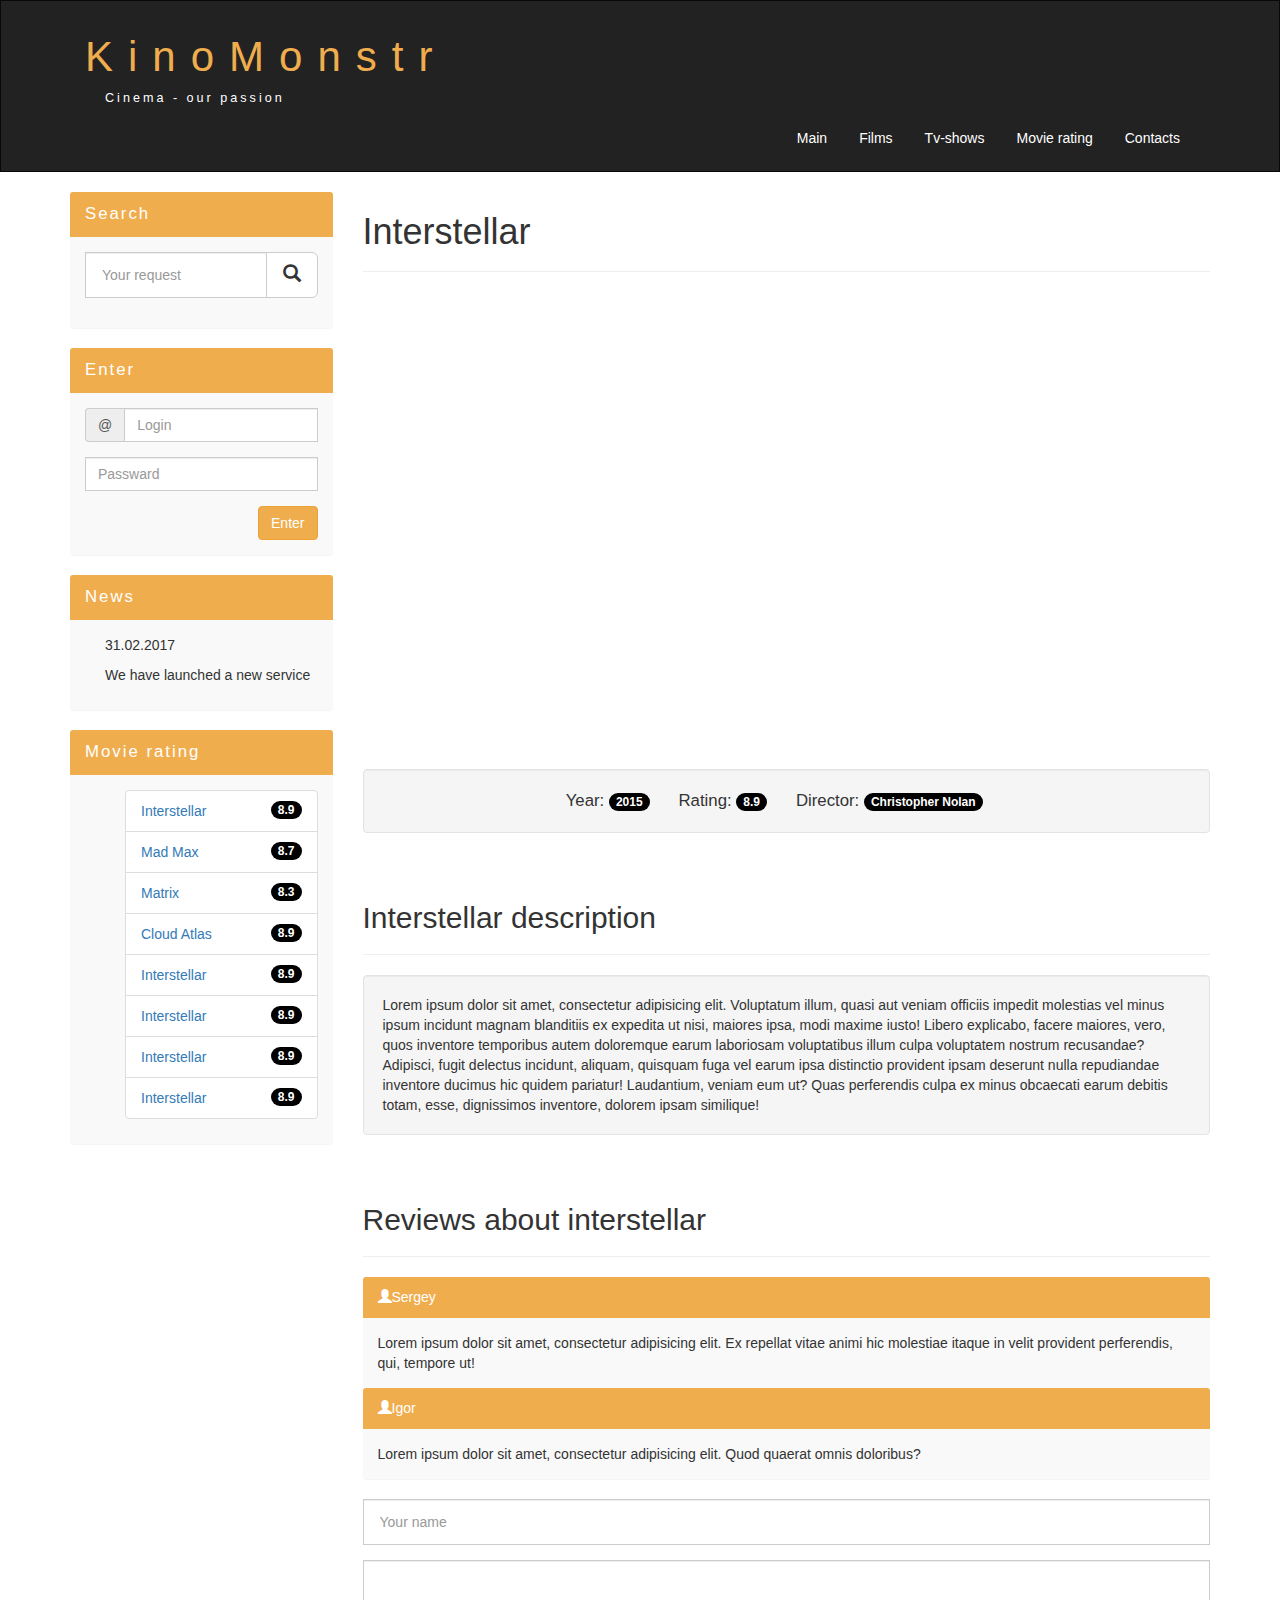
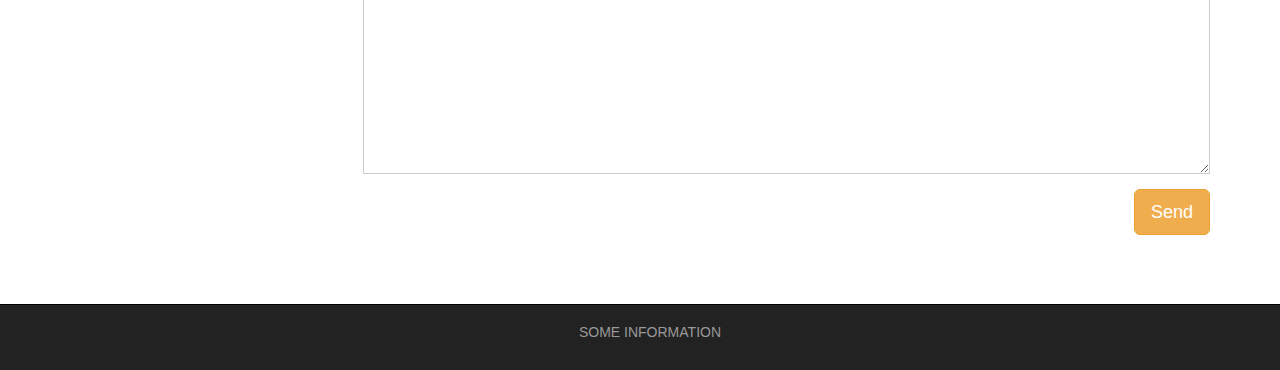
<file: kinomonster-bootstrap/show.html>
<!DOCTYPE html>
<html lang="en">
  <head>
    <meta charset="utf-8">
    <meta http-equiv="X-UA-Compatible" content="IE=edge">
    <meta name="viewport" content="width=device-width, initial-scale=1">
    <!-- The above 3 meta tags *must* come first in the head; any other head content must come *after* these tags -->
    <title>Show-film KinoMonstr</title>

    <!-- Bootstrap -->
    <link href="assets/css/bootstrap.min.css" rel="stylesheet">
    <link rel="stylesheet" href="assets/css/style.css">

    <!-- HTML5 shim and Respond.js for IE8 support of HTML5 elements and media queries -->
    <!-- WARNING: Respond.js doesn't work if you view the page via file:// -->
    <!--[if lt IE 9]>
      <script src="https://oss.maxcdn.com/html5shiv/3.7.3/html5shiv.min.js"></script>
      <script src="https://oss.maxcdn.com/respond/1.4.2/respond.min.js"></script>
    <![endif]-->
</head>

<body>

    <div class="container-fluid">
        <div class="row">
            <nav role="navigation" class="navbar navbar-inverse">
                <div class="container">
                    <div class="navbar-header header">
                        <div class="container">
                            <div class="row">
                                <div class="col-lg-12">
                                    <h1><a href="#">KinoMonstr</a></h1>
                                    <p>Cinema - our passion</p>
                                </div>
                            </div>
                        </div>
                        <button type="button" data-target="#navbarCollapse" data-toggle="collapse" class="navbar-toggle">
                            <span class="sr-only">Toggle navigation</span>
                            <span class="icon-bar"></span>
                            <span class="icon-bar"></span>
                            <span class="icon-bar"></span>
                        </button>
                    </div>
                    <div id="navbarCollapse" class="collapse navbar-collapse navbar-right">

                        <ul class="nav nav-pills ">
                            <li> <a href="index.html">Main</a></li>
                            <li><a href="films.html">Films</a></li>
                            <li><a href="tv-shows.html">Tv-shows</a></li>
                            <li><a href="rating.html">Movie rating</a></li>
                            <li><a href="contact.html">Contacts</a></li>
                        </ul>
                    </div>
                </div>

            </nav>
        </div>
    </div>
    <div class="wrapper">
        <div class="container">
            <div class="row">
                <div class="col-lg-9 col-lg-push-3">
                    <form role="search" class="visible-xs">
                        <div class="form-group">
                            <div class="input-group">
                                <input type="search" class="form-control input-lg" placeholder="Your request">
                                <div class="input-group-btn">
                                    <button class="btn btn-default btn-lg" type="submit"><i class="glyphicon glyphicon-search"></i></button>
                                </div>
                            </div>
                        </div>
                    </form>
                    <h1>Interstellar</h1>
                    <hr>
                    <div class="embed-responsive embed-responsive-16by9">
                        <iframe class="embed-responsive-item" src="https://www.youtube.com/embed/zSWdZVtXT7E" frameborder="0" allow="accelerometer; autoplay; encrypted-media; gyroscope; picture-in-picture" allowfullscreen></iframe>
                    </div>
                    <div class="well info-block text-center">
                        Year: <span class="badge">2015</span>
                        Rating: <span class="badge">8.9</span>
                        Director: <span class="badge">Christopher Nolan</span>
                    </div>
                    <div class="margin-8"></div>
                    <h2>Interstellar description</h2>
                    <hr>
                    <div class="well">
                        Lorem ipsum dolor sit amet, consectetur adipisicing elit. Voluptatum illum, quasi aut veniam officiis impedit molestias vel minus ipsum incidunt magnam blanditiis ex expedita ut nisi, maiores ipsa, modi maxime iusto! Libero explicabo, facere maiores, vero, quos inventore temporibus autem doloremque earum laboriosam voluptatibus illum culpa voluptatem nostrum recusandae? Adipisci, fugit delectus incidunt, aliquam, quisquam fuga vel earum ipsa distinctio provident ipsam deserunt nulla repudiandae inventore ducimus hic quidem pariatur! Laudantium, veniam eum ut? Quas perferendis culpa ex minus obcaecati earum debitis totam, esse, dignissimos inventore, dolorem ipsam similique!
                    </div>
                    <div class="margin-8"></div>
                    <h2>Reviews about interstellar</h2>
                    <hr>
                    <div class="panel panel-info">
                        <div class="panel-heading"><i class="glyphicon glyphicon-user"></i><span>Sergey</span></div>
                        <div class="panel-body">
                            Lorem ipsum dolor sit amet, consectetur adipisicing elit. Ex repellat vitae animi hic molestiae itaque in velit provident perferendis, qui, tempore ut!
                        </div>
                        <div class="panel-heading"><i class="glyphicon glyphicon-user"></i><span>Igor</span></div>
                        <div class="panel-body">
                            Lorem ipsum dolor sit amet, consectetur adipisicing elit. Quod quaerat omnis doloribus?
                        </div>
                    </div>
                    <form>
                        <div class="form-group">
                            <input type="text" placeholder ="Your name" class="form-control input-lg">
                        </div>
                        <div class="form-group">
                            <textarea class="form-control" rows="10"></textarea>
                        </div>
                        <button class="btn btn-lg btn-warning pull-right">Send</button>
                    </form>
                    <div class="margin-8"></div>


                </div>
                <div class="col-lg-3 col-lg-pull-9">
                    <div class="panel panel-info hidden-xs">
                        <div class="panel-heading">
                            <div class="sidebar-header">Search</div>
                        </div>
                        <div class="panel-body">
                            <form role="search">
                                <div class="form-group">
                                    <div class="input-group">
                                        <input type="search" class="form-control input-lg" placeholder="Your request">
                                        <div class="input-group-btn">
                                            <button class="btn btn-default btn-lg" type="submit"><i class="glyphicon glyphicon-search"></i></button>
                                        </div>
                                    </div>
                                </div>
                            </form>
                        </div>
                    </div>
                    <div class="panel panel-info ">
                        <div class="panel-heading">
                            <div class="sidebar-header">Enter</div>
                        </div>
                        <div class="panel-body">
                            <form role="form">
                                <div class="form-group">
                                    <div class="input-group">
                                        <span class="input-group-addon">@</span>
                                        <input type="text" class="form-control input-lage" placeholder="Login">
                                    </div>

                                </div>
                                <div class="form-group">
                                    <input type="passward" class="form-control input-lage" placeholder="Passward">
                                </div>
                                <button type="submit" class="btn btn-warning pull-right"> Enter</button>
                            </form>
                        </div>
                    </div>
                    <div class="panel panel-info">
                        <div class="panel-heading">
                            <div class="sidebar-header">News</div>
                        </div>
                        <div class="panel-body">
                            <p>31.02.2017 </p>
                            <p>We have launched a new service</p>
                        </div>
                    </div>
                    <div class="panel panel-info">
                        <div class="panel-heading">
                            <div class="sidebar-header">Movie rating</div>
                        </div>
                        <div class="panel-body">

                            <ul class="list group">
                                <li class="list-group-item list-item-group-warning">
                                    <span class="badge">8.9</span>
                                    <a href="#">Interstellar</a>

                                </li>
                                <li class="list-group-item list-item-group-warning">
                                    <span class="badge">8.7</span>
                                    <a href="#">Mad Max</a>

                                </li>
                                <li class="list-group-item list-item-group-warning">
                                    <span class="badge">8.3</span>
                                    <a href="#">Matrix</a>

                                </li>
                                <li class="list-group-item list-item-group-warning">
                                    <span class="badge">8.9</span>
                                    <a href="#">Cloud Atlas</a>

                                </li>
                                <li class="list-group-item list-item-group-warning">
                                    <span class="badge">8.9</span>
                                    <a href="#">Interstellar</a>

                                </li>
                                <li class="list-group-item list-item-group-warning">
                                    <span class="badge">8.9</span>
                                    <a href="#">Interstellar</a>

                                </li>
                                <li class="list-group-item list-item-group-warning">
                                    <span class="badge">8.9</span>
                                    <a href="#">Interstellar</a>

                                </li>
                                <li class="list-group-item list-item-group-warning">
                                    <span class="badge">8.9</span>
                                    <a href="#">Interstellar</a>

                                </li>
                            </ul>
                        </div>
                    </div>

                </div>
            </div>
        </div>
        <div class="clear">
        </div>
    </div>
    <footer>
        <div class="container">
            <p class="text-center"><a href="#">SOME INFORMATION</a></p>
        </div>
    </footer>


    <!-- jQuery (necessary for Bootstrap's JavaScript plugins) -->
    <script src="https://ajax.googleapis.com/ajax/libs/jquery/1.12.4/jquery.min.js"></script>
    <!-- Include all compiled plugins (below), or include individual files as needed -->
    <script src="assets/js/bootstrap.min.js"></script>
    <script src="js/script.js"></script>
</body></html>
</file>
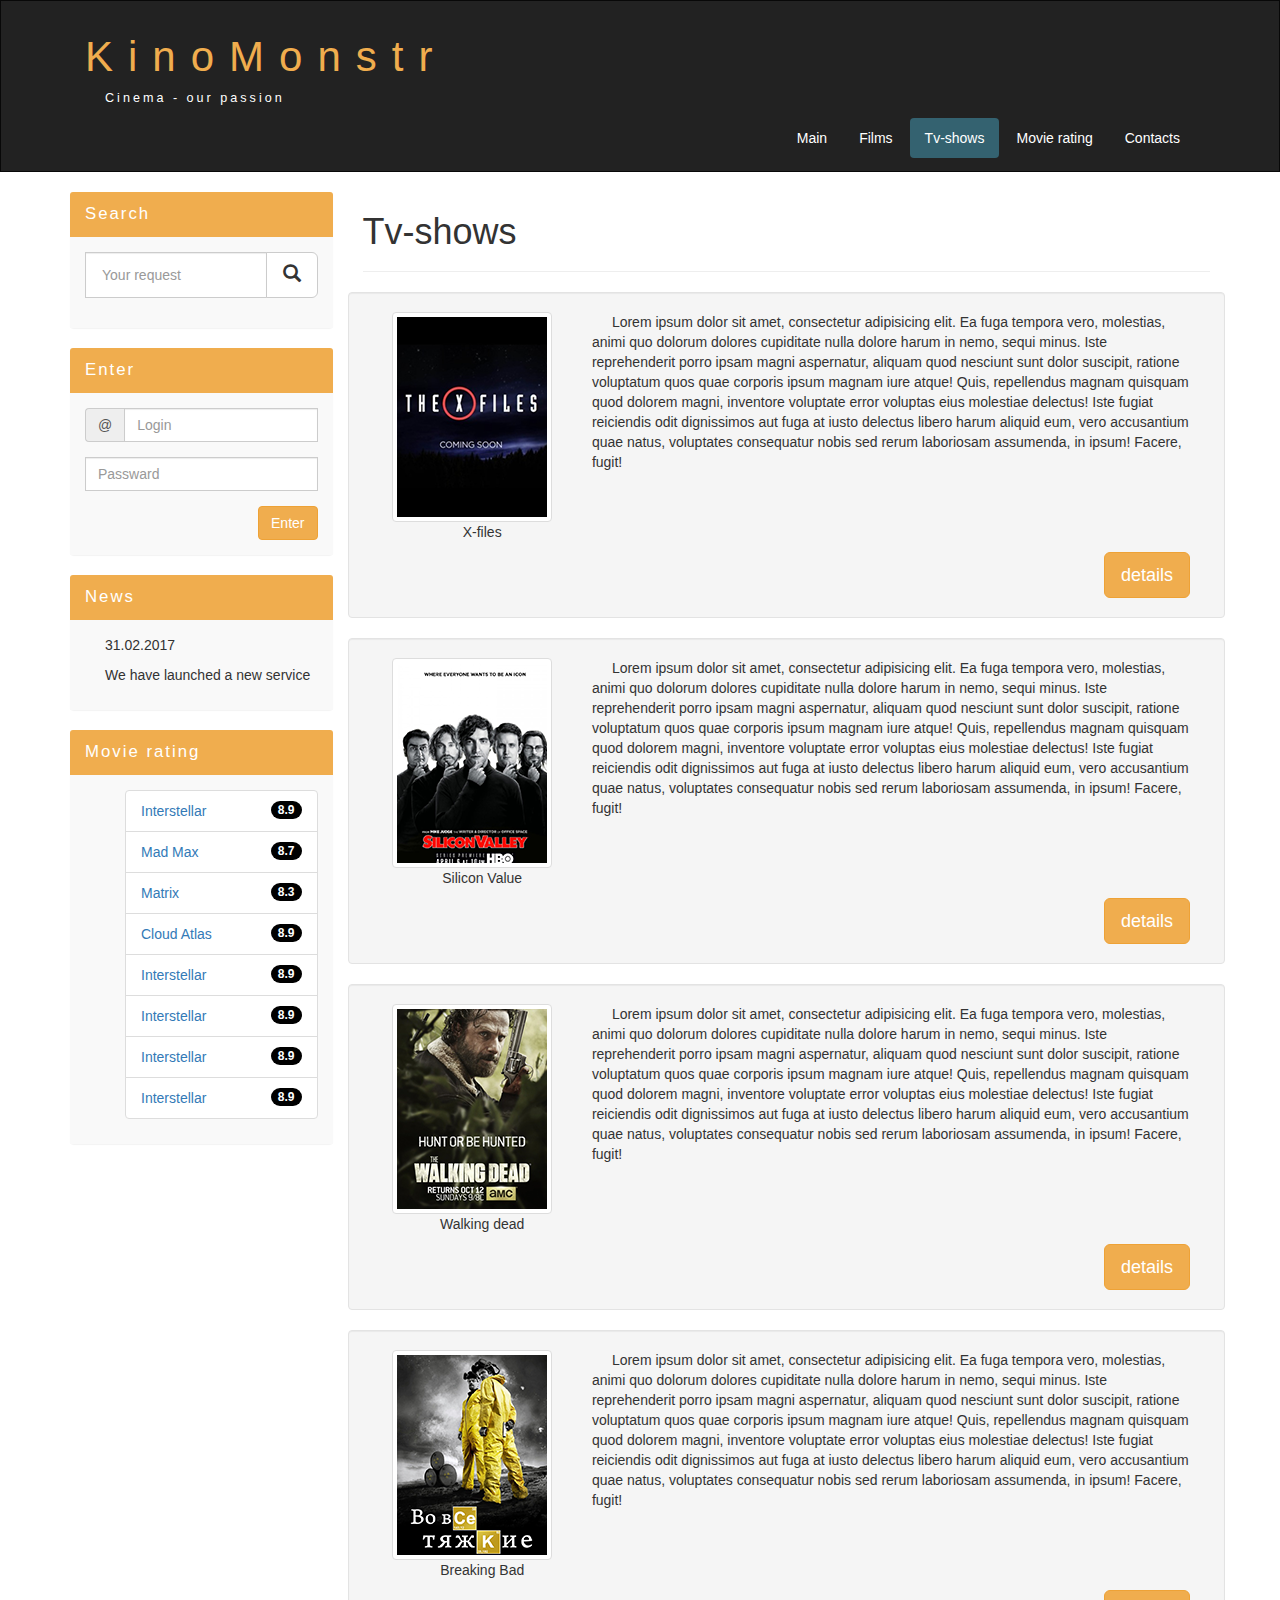
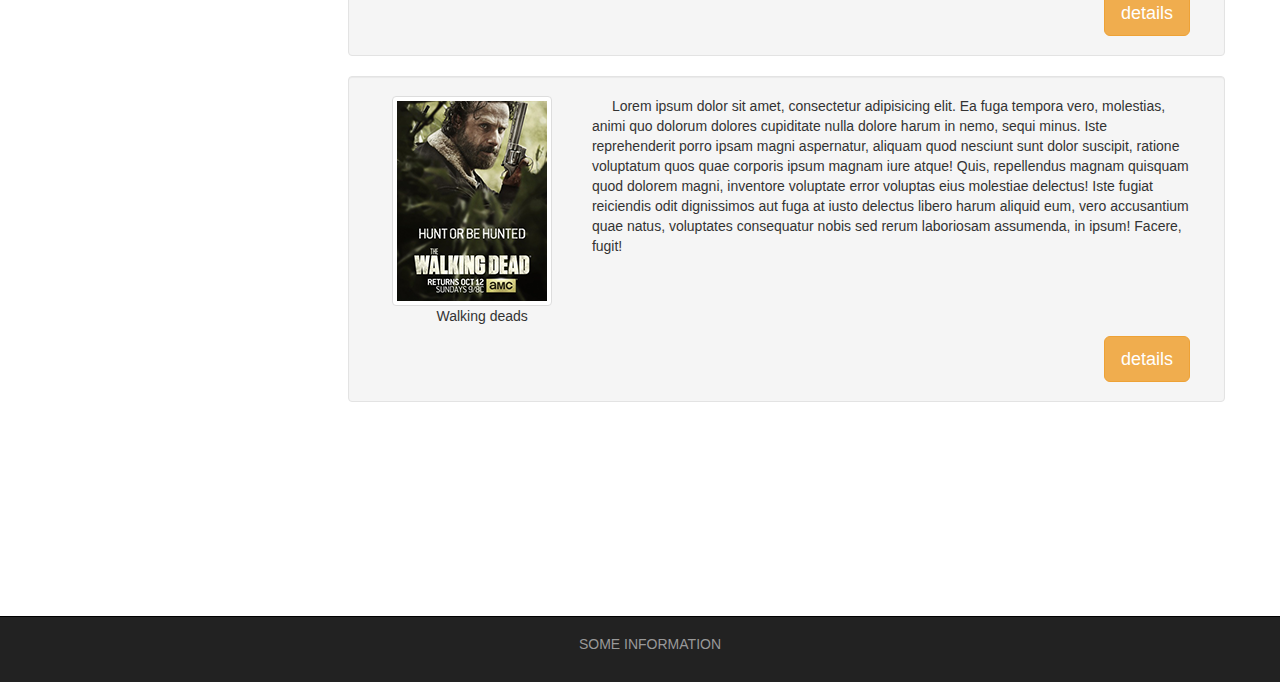
<file: kinomonster-bootstrap/tv-shows.html>
<!DOCTYPE html>
<html lang="en">
  <head>
    <meta charset="utf-8">
    <meta http-equiv="X-UA-Compatible" content="IE=edge">
    <meta name="viewport" content="width=device-width, initial-scale=1">
    <!-- The above 3 meta tags *must* come first in the head; any other head content must come *after* these tags -->
    <title>Tv-shows KinoMonstr</title>

    <!-- Bootstrap -->
    <link href="assets/css/bootstrap.min.css" rel="stylesheet">
    <link rel="stylesheet" href="assets/css/style.css">

    <!-- HTML5 shim and Respond.js for IE8 support of HTML5 elements and media queries -->
    <!-- WARNING: Respond.js doesn't work if you view the page via file:// -->
    <!--[if lt IE 9]>
      <script src="https://oss.maxcdn.com/html5shiv/3.7.3/html5shiv.min.js"></script>
      <script src="https://oss.maxcdn.com/respond/1.4.2/respond.min.js"></script>
    <![endif]-->
</head>

<body>

    <div class="container-fluid">
        <div class="row">
            <nav role="navigation" class="navbar navbar-inverse">
                <div class="container">
                    <div class="navbar-header header">
                        <div class="container">
                            <div class="row">
                                <div class="col-lg-12">
                                    <h1><a href="#">KinoMonstr</a></h1>
                                    <p>Cinema - our passion</p>
                                </div>
                            </div>
                        </div>
                        <button type="button" data-target="#navbarCollapse" data-toggle="collapse" class="navbar-toggle">
                            <span class="sr-only">Toggle navigation</span>
                            <span class="icon-bar"></span>
                            <span class="icon-bar"></span>
                            <span class="icon-bar"></span>
                        </button>
                    </div>
                    <div id="navbarCollapse" class="collapse navbar-collapse navbar-right">

                        <ul class="nav nav-pills ">
                            <li><a href="index.html">Main</a></li>
                            <li><a href="films.html">Films</a></li>
                            <li class="active"><a href="tv-shows.html">Tv-shows</a></li>
                            <li><a href="rating.html">Movie rating</a></li>
                            <li><a href="contact.hml">Contacts</a></li>
                        </ul>
                    </div>
                </div>

            </nav>
        </div>
    </div>
    <div class="wrapper">
        <div class="container">
            <div class="row">
                <div class="col-lg-9 col-lg-push-3">
                    <form role="search" class="visible-xs">
                        <div class="form-group">
                            <div class="input-group">
                                <input type="search" class="form-control input-lg" placeholder="Your request">
                                <div class="input-group-btn">
                                    <button class="btn btn-default btn-lg" type="submit"><i class="glyphicon glyphicon-search"></i></button>
                                </div>
                            </div>
                        </div>
                    </form>
                    <h1>Tv-shows</h1>
                    <hr>
                    <div class="row">
                        <div class="well clearfix">
                            <div class="col-lg-3 col-md-2 text-center">
                                <a href="show.html"><img class="img-thumbnail" src="assets/img/xfiles.png" alt="X-files"></a>
                                <p><a href="films.html">X-files</a></p>
                            </div>
                            <div class="col-lg-9 col-md-10">
                                <p>Lorem ipsum dolor sit amet, consectetur adipisicing elit. Ea fuga tempora vero, molestias, animi quo dolorum dolores cupiditate nulla dolore harum in nemo, sequi minus. Iste reprehenderit porro ipsam magni aspernatur, aliquam quod nesciunt sunt dolor suscipit, ratione voluptatum quos quae corporis ipsum magnam iure atque! Quis, repellendus magnam quisquam quod dolorem magni, inventore voluptate error voluptas eius molestiae delectus! Iste fugiat reiciendis odit dignissimos aut fuga at iusto delectus libero harum aliquid eum, vero accusantium quae natus, voluptates consequatur nobis sed rerum laboriosam assumenda, in ipsum! Facere, fugit!</p>
                            </div>
                            <div class="col-lg-12">
                                <a href="show.html" class="btn btn-lg btn-warning pull-right">details</a>
                            </div>
                        </div>
                    </div>
                      <div class="row">
                        <div class="well clearfix">
                            <div class="col-lg-3 col-md-2 text-center">
                                <a href="show.html"><img class="img-thumbnail" src="assets/img/silicon.png" alt="Silicon Value"></a>
                                <p><a href="show.html">Silicon Value</a></p>
                            </div>
                            <div class="col-lg-9 col-md-10">
                                <p>Lorem ipsum dolor sit amet, consectetur adipisicing elit. Ea fuga tempora vero, molestias, animi quo dolorum dolores cupiditate nulla dolore harum in nemo, sequi minus. Iste reprehenderit porro ipsam magni aspernatur, aliquam quod nesciunt sunt dolor suscipit, ratione voluptatum quos quae corporis ipsum magnam iure atque! Quis, repellendus magnam quisquam quod dolorem magni, inventore voluptate error voluptas eius molestiae delectus! Iste fugiat reiciendis odit dignissimos aut fuga at iusto delectus libero harum aliquid eum, vero accusantium quae natus, voluptates consequatur nobis sed rerum laboriosam assumenda, in ipsum! Facere, fugit!</p>
                            </div>
                            <div class="col-lg-12">
                                <a href="show.html" class="btn btn-lg btn-warning pull-right">details</a>
                            </div>
                        </div>
                    </div>
                      <div class="row">
                        <div class="well clearfix">
                            <div class="col-lg-3 col-md-2 text-center">
                                <a href="show.html"><img class="img-thumbnail" src="assets/img/dead.png" alt="Walking dead"></a>
                                <p><a href="show.html">Walking dead</a></p>
                            </div>
                            <div class="col-lg-9 col-md-10">
                                <p>Lorem ipsum dolor sit amet, consectetur adipisicing elit. Ea fuga tempora vero, molestias, animi quo dolorum dolores cupiditate nulla dolore harum in nemo, sequi minus. Iste reprehenderit porro ipsam magni aspernatur, aliquam quod nesciunt sunt dolor suscipit, ratione voluptatum quos quae corporis ipsum magnam iure atque! Quis, repellendus magnam quisquam quod dolorem magni, inventore voluptate error voluptas eius molestiae delectus! Iste fugiat reiciendis odit dignissimos aut fuga at iusto delectus libero harum aliquid eum, vero accusantium quae natus, voluptates consequatur nobis sed rerum laboriosam assumenda, in ipsum! Facere, fugit!</p>
                            </div>
                            <div class="col-lg-12">
                                <a href="show.html" class="btn btn-lg btn-warning pull-right">details</a>
                            </div>
                        </div>
                    </div>
                      <div class="row">
                        <div class="well clearfix">
                            <div class="col-lg-3 col-md-2 text-center">
                                <a href="show.html"><img class="img-thumbnail" src="assets/img/breakingbad.png" alt="Braking Bad"></a>
                                <p><a href="show.html">Breaking Bad</a></p>
                            </div>
                            <div class="col-lg-9 col-md-10">
                                <p>Lorem ipsum dolor sit amet, consectetur adipisicing elit. Ea fuga tempora vero, molestias, animi quo dolorum dolores cupiditate nulla dolore harum in nemo, sequi minus. Iste reprehenderit porro ipsam magni aspernatur, aliquam quod nesciunt sunt dolor suscipit, ratione voluptatum quos quae corporis ipsum magnam iure atque! Quis, repellendus magnam quisquam quod dolorem magni, inventore voluptate error voluptas eius molestiae delectus! Iste fugiat reiciendis odit dignissimos aut fuga at iusto delectus libero harum aliquid eum, vero accusantium quae natus, voluptates consequatur nobis sed rerum laboriosam assumenda, in ipsum! Facere, fugit!</p>
                            </div>
                            <div class="col-lg-12">
                                <a href="show.html" class="btn btn-lg btn-warning pull-right">details</a>
                            </div>
                        </div>
                    </div>
                      <div class="row">
                        <div class="well clearfix">
                            <div class="col-lg-3 col-md-2 text-center">
                                <a href="show.html"><img class="img-thumbnail" src="assets/img/dead.png" alt="Walking deads"></a>
                                <p><a href="show.html">Walking deads</a></p>
                            </div>
                            <div class="col-lg-9 col-md-10">
                                <p>Lorem ipsum dolor sit amet, consectetur adipisicing elit. Ea fuga tempora vero, molestias, animi quo dolorum dolores cupiditate nulla dolore harum in nemo, sequi minus. Iste reprehenderit porro ipsam magni aspernatur, aliquam quod nesciunt sunt dolor suscipit, ratione voluptatum quos quae corporis ipsum magnam iure atque! Quis, repellendus magnam quisquam quod dolorem magni, inventore voluptate error voluptas eius molestiae delectus! Iste fugiat reiciendis odit dignissimos aut fuga at iusto delectus libero harum aliquid eum, vero accusantium quae natus, voluptates consequatur nobis sed rerum laboriosam assumenda, in ipsum! Facere, fugit!</p>
                            </div>
                            <div class="col-lg-12">
                                <a href="show.html" class="btn btn-lg btn-warning pull-right">details</a>
                            </div>
                        </div>
                    </div>
                    
                    <div class="margin-8 clear"></div>
                </div>
                <div class="col-lg-3 col-lg-pull-9">
                    <div class="panel panel-info hidden-xs">
                        <div class="panel-heading">
                            <div class="sidebar-header">Search</div>
                        </div>
                        <div class="panel-body">
                            <form role="search">
                                <div class="form-group">
                                    <div class="input-group">
                                        <input type="search" class="form-control input-lg" placeholder="Your request">
                                        <div class="input-group-btn">
                                            <button class="btn btn-default btn-lg" type="submit"><i class="glyphicon glyphicon-search"></i></button>
                                        </div>
                                    </div>
                                </div>
                            </form>
                        </div>
                    </div>
                    <div class="panel panel-info ">
                        <div class="panel-heading">
                            <div class="sidebar-header">Enter</div>
                        </div>
                        <div class="panel-body">
                            <form role="form">
                                <div class="form-group">
                                  <div class="input-group">
                                      <span class="input-group-addon">@</span>
                                    <input type="text" class="form-control input-lage" placeholder="Login">
                                  </div>
                                   
                                </div>
                                <div class="form-group">
                                    <input type="passward" class="form-control input-lage" placeholder="Passward">
                                </div>
                                <button type="submit" class="btn btn-warning pull-right"> Enter</button>
                            </form>
                        </div>
                    </div>
                    <div class="panel panel-info">
                        <div class="panel-heading">
                            <div class="sidebar-header">News</div>
                        </div>
                        <div class="panel-body">
                            <p>31.02.2017 </p>
                            <p>We have launched a new service</p>
                        </div>
                    </div>
                    <div class="panel panel-info">
                        <div class="panel-heading">
                            <div class="sidebar-header">Movie rating</div>
                        </div>
                        <div class="panel-body">

                            <ul class="list group">
                                <li class="list-group-item list-item-group-warning">
                                    <span class="badge">8.9</span>
                                    <a href="#">Interstellar</a>

                                </li>
                                <li class="list-group-item list-item-group-warning">
                                    <span class="badge">8.7</span>
                                    <a href="#">Mad Max</a>

                                </li>
                                <li class="list-group-item list-item-group-warning">
                                    <span class="badge">8.3</span>
                                    <a href="#">Matrix</a>

                                </li>
                                <li class="list-group-item list-item-group-warning">
                                    <span class="badge">8.9</span>
                                    <a href="#">Cloud Atlas</a>

                                </li>
                                <li class="list-group-item list-item-group-warning">
                                    <span class="badge">8.9</span>
                                    <a href="#">Interstellar</a>

                                </li>
                                <li class="list-group-item list-item-group-warning">
                                    <span class="badge">8.9</span>
                                    <a href="#">Interstellar</a>

                                </li>
                                <li class="list-group-item list-item-group-warning">
                                    <span class="badge">8.9</span>
                                    <a href="#">Interstellar</a>

                                </li>
                                <li class="list-group-item list-item-group-warning">
                                    <span class="badge">8.9</span>
                                    <a href="#">Interstellar</a>

                                </li>
                            </ul>
                        </div>
                    </div>

                </div>
            </div>
        </div>
        <div class="clear">
        </div>
    </div>
    <footer>
        <div class="container">
            <p class="text-center"><a href="#">SOME INFORMATION</a></p>
        </div>
    </footer>


    <!-- jQuery (necessary for Bootstrap's JavaScript plugins) -->
    <script src="https://ajax.googleapis.com/ajax/libs/jquery/1.12.4/jquery.min.js"></script>
    <!-- Include all compiled plugins (below), or include individual files as needed -->
    <script src="assets/js/bootstrap.min.js"></script>
    <script src="js/script.js"></script>
</body></html>
</file>
<file: kinomonster-bootstrap/assets/css/style.css>
/*ля того что бы прижать футтер к низ*/
.wrapper {
    min-height: 100%;
}
html, body {
    height: 100%;
}
/*<---------------->*/

/*стилеой отступ с первой строки для абзаца*/
p {
    text-indent: 20px;
}
.header a, a:hover {
    color: #f0ad4e;
    text-decoration: none;
      
}
.header h1 {
    letter-spacing: 15px;
    font-size: 300%;
}
.header p {
    color: white !important;
    font-size: 90%;
    letter-spacing: 3px;
}
.nav-pills>li.active>a, .nav-pills>li.active>a:focus, .nav-pills>li.active>a:hover {
    color: #fff;
    background-color: #346270;
}
.nav-pills>li>a {
    color: #fff;
}
.nav-pills>li>a:hover{
    background-color: #346270;
    
}
.navbar-inverse {
    padding: 1%;
    border-radius: 0;
}
@media (max-width: 767px){
    .nav-pills>li {
        float: none;
    }
    .nav-pills {
        text-align: center;
    }
    .header h1 {
        letter-spacing: 5px;
        font-size: 280%;
        
    }
    .header {
        text-align: center;
    }
}

.clear {
    clear: both;
    height: 63px;
}

footer {
    color: #666;
    background-color: #222;
    padding: 17px 0 18px 0;
    border-top:1px solid #000;
}

footer a {
    color: #999;
}
footer a:hover {
    color: #efefef;
}
.films_block {
    text-align: center;
}
.tv-shows_block {
    text-align: center;
}
.tv-shows_block img {
     margin-bottom: 5%;
    border-radius: 5px;
    border: solid 5px #dad7d5;
    width: 100%;
}
.films_block img {
    margin-bottom: 5%;
    border-radius: 5px;
    border: solid 5px #dad7d5;
    width: 100%;
    
}
.text-center p a {
    color: #333;
}
.film_label {
   padding: 2%;
    margin-bottom: 4%;
}
.film_label a,
.tv-shows_label a {
    color: #333;
    text-decoration: none;
}
.tv-shows_label {
    padding: 2%;
    margin-bottom: 4%;
}
.margin-8 {
    margin-top: 8%;
    
}
.panel {
    border: none;
}
.panel-body {
    background-color: #f9f9f9;
}
.panel-info>.panel-heading {
    background-color: #f0ad4e;
    color: white;
    border-color: transparent;
    
}
.sidebar-header{
    font-size: 120%;
    letter-spacing: 2px;
}


.form-control {
    font-size: 14px;
    border-radius: 0px;
}
.input-lg {
    font-size: 14px;
}
.list-group-item-warning {
    color: #8a6d3b;
    background-color: #f9f9f9;
    
}
.badge {
    background-color: #000000;
}
.info-block {
    font-size: 120%;
    
}
.info-block . badge {
    font-size: 80%;
}
.info-block span {
    margin-right: 3%;
}
.table tbody>tr>td.vert-align {
    vertical-align: middle;
}
</file>
